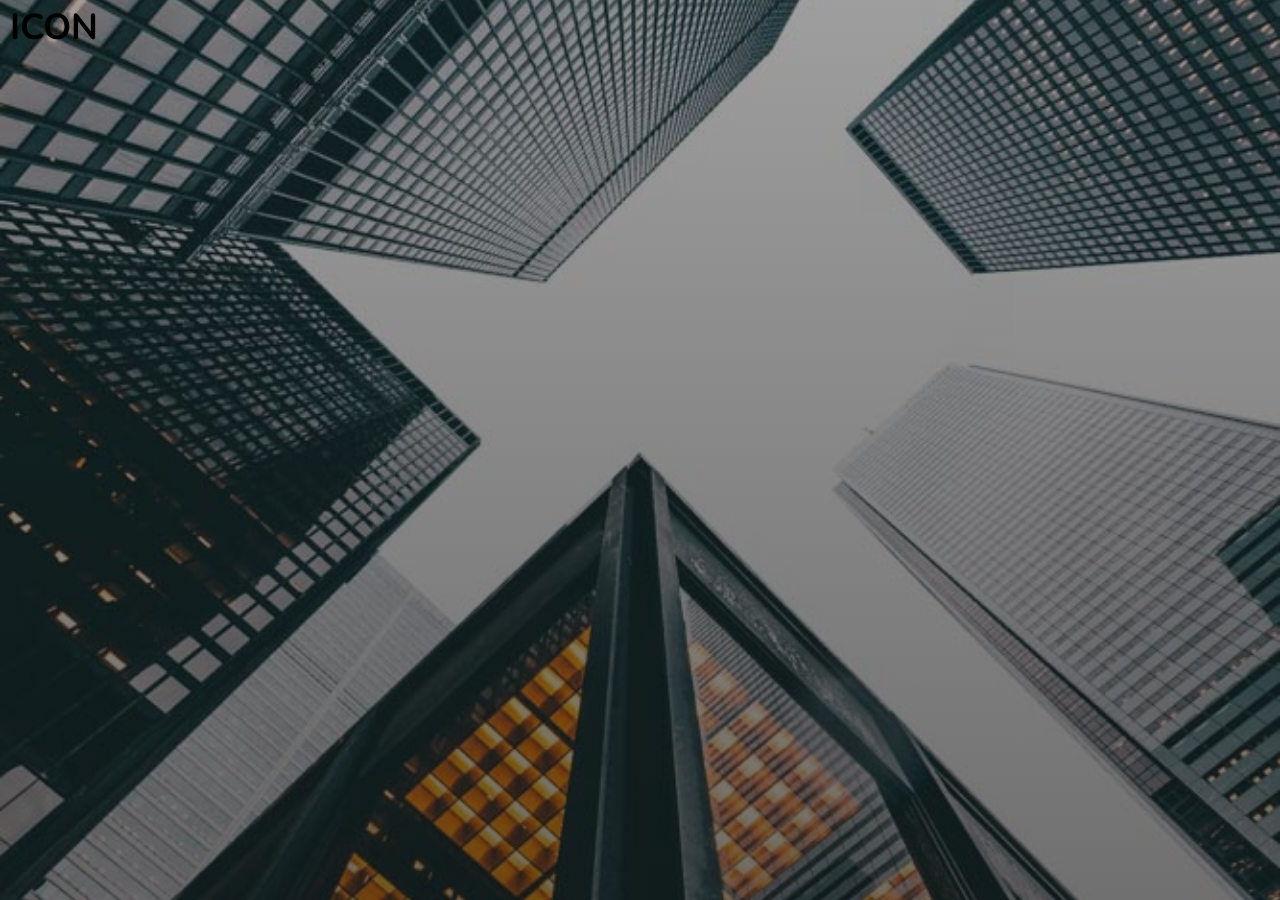
<file: index.html>
<!DOCTYPE html>
<html>
  <head>
    <meta charset="utf-8">
    <title>Ratchet template page</title>

    <!-- Sets initial viewport load and disables zooming  -->
    <meta name="viewport" content="initial-scale=1, maximum-scale=1">

    <!-- Makes your prototype chrome-less once bookmarked to your phone's home screen -->
    <meta name="apple-mobile-web-app-capable" content="yes">
    <meta name="apple-mobile-web-app-status-bar-style" content="black">

    <!-- Include the compiled Ratchet CSS -->
    <link href="ratchet/dist/css/ratchet.css" rel="stylesheet">
    <link href="styles/style.css" rel="stylesheet">

    <!-- Include the compiled Ratchet JS -->
    <script src="/ratchet/dist/js/ratchet.js"></script>
  </head>
  <body>
    <div class="content home">
      <div class="content-padded content-center">
          <h1 class="text-center">ICON</h1>
      </div>
    </div>
    

  </body>
</html>
</file>
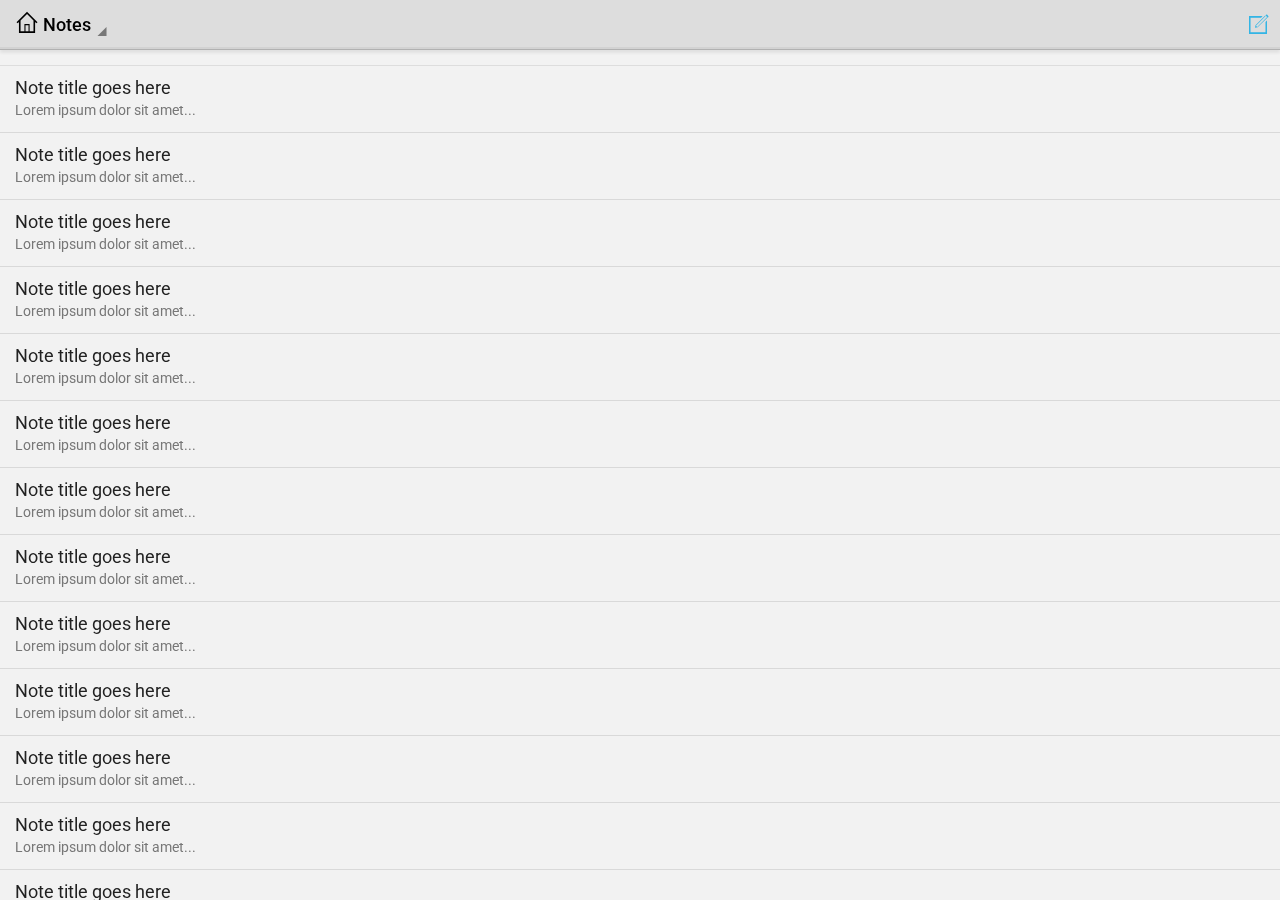
<file: ratchet/docs/examples/app-android-notes/index.html>
<!DOCTYPE html>
<html>
  <head>
    <meta charset="utf-8">
    <title>Notes</title>
    <meta name="viewport" content="initial-scale=1, maximum-scale=1, user-scalable=no, minimal-ui">
    <meta name="apple-mobile-web-app-capable" content="yes">
    <meta name="apple-mobile-web-app-status-bar-style" content="black">

    <!-- Roboto -->
    <link rel="stylesheet" href="//fonts.googleapis.com/css?family=Roboto:400,500,700">

    <link rel="stylesheet" href="../../dist/css/ratchet.min.css">
    <link rel="stylesheet" href="../../dist/css/ratchet-theme-android.min.css">
    <link rel="stylesheet" href="css/app.css">
    <script src="../../dist/js/ratchet.min.js"></script>
  </head>
  <body>
    <header class="bar bar-nav">
      <a class="icon icon-compose pull-right" href="#composeModal"></a>
      <a href="#navPopover">
        <h1 class="title">
          <span class="icon icon-home"></span>
          Notes
          <span class="icon icon-caret"></span>
        </h1>
      </a>
    </header>

    <div class="content">

      <ul class="table-view">
        <li class="table-view-cell">
          <a class="navigate-right" href="choose-theater.html" data-transition="slide-in">
            Note title goes here
            <p>Lorem ipsum dolor sit amet...</p>
          </a>
        </li>
        <li class="table-view-cell">
          <a class="navigate-right" href="choose-theater.html" data-transition="slide-in">
            Note title goes here
            <p>Lorem ipsum dolor sit amet...</p>
          </a>
        </li>
        <li class="table-view-cell">
          <a class="navigate-right" href="choose-theater.html" data-transition="slide-in">
            Note title goes here
            <p>Lorem ipsum dolor sit amet...</p>
          </a>
        </li>
        <li class="table-view-cell">
          <a class="navigate-right" href="choose-theater.html" data-transition="slide-in">
            Note title goes here
            <p>Lorem ipsum dolor sit amet...</p>
          </a>
        </li>
        <li class="table-view-cell">
          <a class="navigate-right" href="choose-theater.html" data-transition="slide-in">
            Note title goes here
            <p>Lorem ipsum dolor sit amet...</p>
          </a>
        </li>
        <li class="table-view-cell">
          <a class="navigate-right" href="choose-theater.html" data-transition="slide-in">
            Note title goes here
            <p>Lorem ipsum dolor sit amet...</p>
          </a>
        </li>
        <li class="table-view-cell">
          <a class="navigate-right" href="choose-theater.html" data-transition="slide-in">
            Note title goes here
            <p>Lorem ipsum dolor sit amet...</p>
          </a>
        </li>
        <li class="table-view-cell">
          <a class="navigate-right" href="choose-theater.html" data-transition="slide-in">
            Note title goes here
            <p>Lorem ipsum dolor sit amet...</p>
          </a>
        </li>
        <li class="table-view-cell">
          <a class="navigate-right" href="choose-theater.html" data-transition="slide-in">
            Note title goes here
            <p>Lorem ipsum dolor sit amet...</p>
          </a>
        </li>
        <li class="table-view-cell">
          <a class="navigate-right" href="choose-theater.html" data-transition="slide-in">
            Note title goes here
            <p>Lorem ipsum dolor sit amet...</p>
          </a>
        </li>
        <li class="table-view-cell">
          <a class="navigate-right" href="choose-theater.html" data-transition="slide-in">
            Note title goes here
            <p>Lorem ipsum dolor sit amet...</p>
          </a>
        </li>
        <li class="table-view-cell">
          <a class="navigate-right" href="choose-theater.html" data-transition="slide-in">
            Note title goes here
            <p>Lorem ipsum dolor sit amet...</p>
          </a>
        </li>
        <li class="table-view-cell">
          <a class="navigate-right" href="choose-theater.html" data-transition="slide-in">
            Note title goes here
            <p>Lorem ipsum dolor sit amet...</p>
          </a>
        </li>
      </ul>
    </div>

    <!-- Compose modal -->
    <div id="composeModal" class="modal">
      <header class="bar bar-nav">
        <a class="icon icon-left pull-left" href="#composeModal"></a>
        <h1 class="title">New note</h1>
      </header>

      <div class="content">
        <form class="content-padded">
          <input type="text" placeholder="Title">
          <textarea rows="10"></textarea>
          <a class="btn btn-positive btn-block" href="#composeModal">Save note</a>
        </form>
      </div>
    </div><!-- /.modal -->

    <!-- Popover -->
    <div id="navPopover" class="popover">
      <ul class="table-view">
        <li class="table-view-cell">Item1</li>
        <li class="table-view-cell">Item2</li>
        <li class="table-view-cell">Item3</li>
        <li class="table-view-cell">Item4</li>
        <li class="table-view-cell">Item5</li>
        <li class="table-view-cell">Item6</li>
        <li class="table-view-cell">Item7</li>
        <li class="table-view-cell">Item8</li>
        <li class="table-view-cell">Item9</li>
        <li class="table-view-cell">Item10</li>
      </ul>
    </div>
  </body>
</html>
</file>
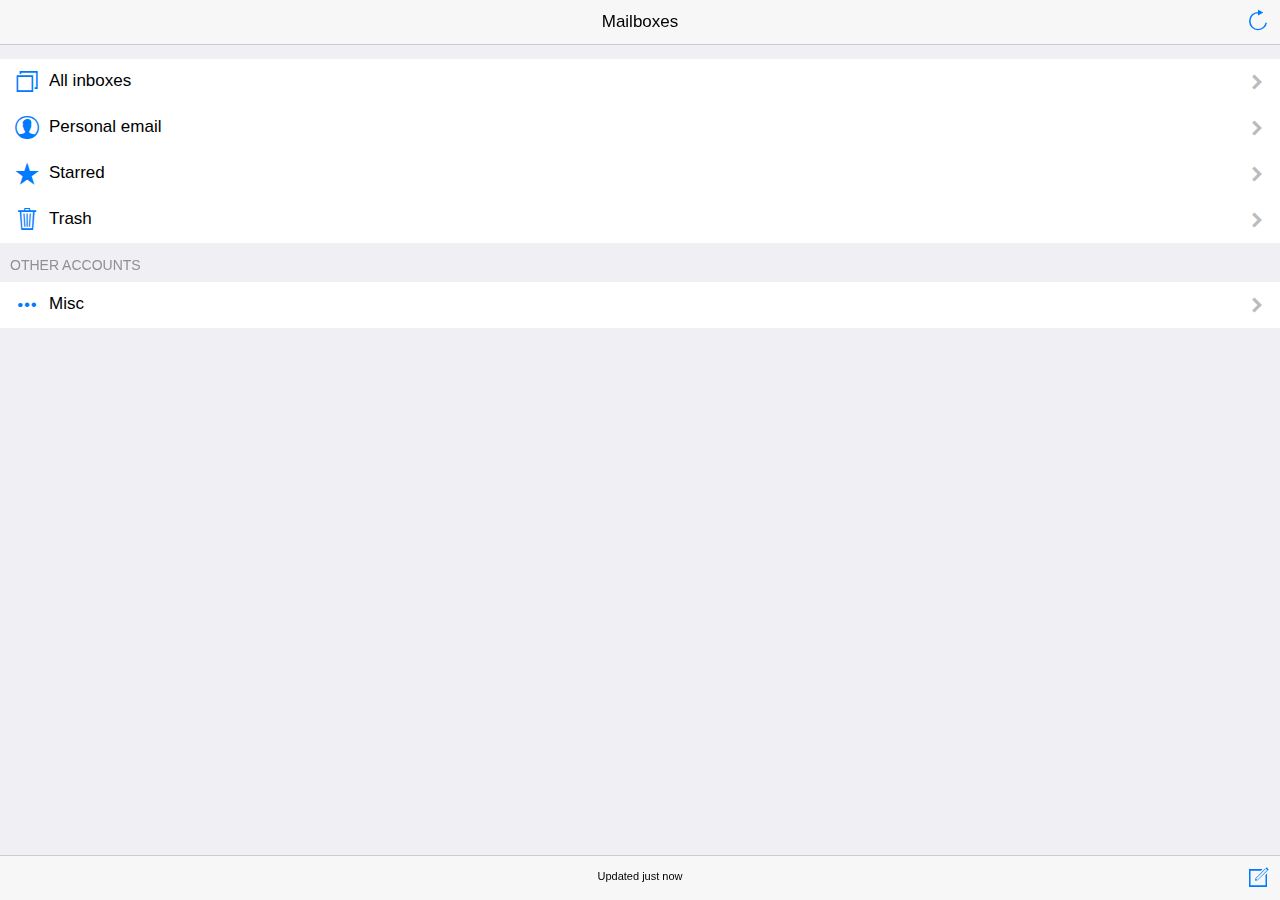
<file: ratchet/docs/examples/app-ios-mail/index.html>
<!DOCTYPE html>
<html>
  <head>
    <meta charset="utf-8">
    <title>Mail</title>
    <meta name="viewport" content="initial-scale=1, maximum-scale=1, user-scalable=no, minimal-ui">
    <meta name="apple-mobile-web-app-capable" content="yes">
    <meta name="apple-mobile-web-app-status-bar-style" content="black">

    <link rel="stylesheet" href="../../dist/css/ratchet.min.css">
    <link rel="stylesheet" href="../../dist/css/ratchet-theme-ios.min.css">
    <link rel="stylesheet" href="css/app.css">
    <script src="../../dist/js/ratchet.min.js"></script>
  </head>
  <body>
    <header class="bar bar-nav">
      <a class="icon icon-refresh pull-right"></a>
      <h1 class="title">Mailboxes</h1>
    </header>

    <div class="bar bar-footer">
      <a class="icon icon-compose pull-right" href="#composeModal"></a>
      <small class="updated-text">Updated just now</small>
    </div>

    <div class="content">

      <ul class="table-view">
        <li class="table-view-cell media">
          <a class="navigate-right" href="inbox.html" data-transition="slide-in">
            <span class="media-object icon icon-pages pull-left"></span>
            <div class="media-body">
              All inboxes
            </div>
          </a>
        </li>
        <li class="table-view-cell media">
          <a class="navigate-right" href="inbox.html" data-transition="slide-in">
            <span class="media-object icon icon-person pull-left"></span>
            <div class="media-body">
              Personal email
            </div>
          </a>
        </li>
        <li class="table-view-cell media">
          <a class="navigate-right" href="inbox.html" data-transition="slide-in">
            <span class="media-object icon icon-star-filled pull-left"></span>
            <div class="media-body">
              Starred
            </div>
          </a>
        </li>
        <li class="table-view-cell media">
          <a class="navigate-right" href="inbox.html" data-transition="slide-in">
            <span class="media-object icon icon-trash pull-left"></span>
            <div class="media-body">
              Trash
            </div>
          </a>
        </li>
      </ul>

      <h5 class="content-padded">Other accounts</h5>
      <ul class="table-view">
        <li class="table-view-cell media">
          <a class="navigate-right" href="inbox.html" data-transition="slide-in">
            <span class="media-object icon icon-more pull-left"></span>
            <div class="media-body">
              Misc
            </div>
          </a>
        </li>
      </ul>
    </div><!-- /.content -->

    <!-- Compose modal -->
    <div id="composeModal" class="modal">
      <header class="bar bar-nav">
        <a class="btn btn-link pull-right" href="#composeModal">
          <strong>Send</strong>
        </a>
        <a class="btn btn-link pull-left" href="#composeModal">
          Cancel
        </a>
        <h1 class="title">New message</h1>
      </header>

      <div class="content">
        <form class="input-group">
          <input type="text" placeholder="To:">
          <input type="email" placeholder="From:">
          <input type="text" placeholder="Subject:">
          <textarea rows="20"></textarea>
        </form>
      </div>
    </div><!-- /.modal -->
  </body>
</html>
</file>
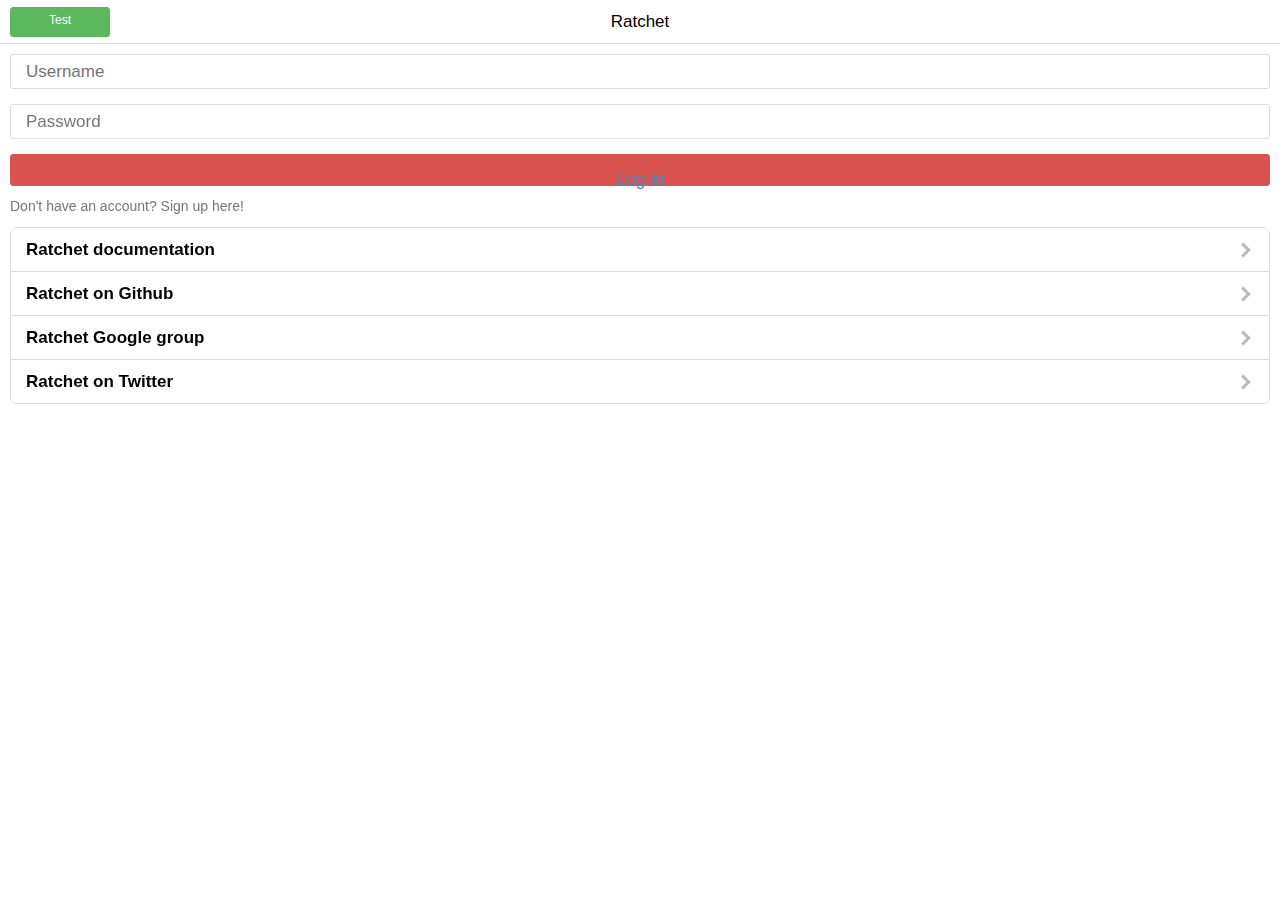
<file: home.html>
<!DOCTYPE html>
<html>
  <head>
    <meta charset="utf-8">
    <title>Ratchet template page</title>

    <!-- Sets initial viewport load and disables zooming  -->
    <meta name="viewport" content="initial-scale=1, maximum-scale=1">

    <!-- Makes your prototype chrome-less once bookmarked to your phone's home screen -->
    <meta name="apple-mobile-web-app-capable" content="yes">
    <meta name="apple-mobile-web-app-status-bar-style" content="black">

    <!-- Include the compiled Ratchet CSS -->
    <link href="styles/style.css" rel="stylesheet">
    <link href="ratchet/dist/css/ratchet.css" rel="stylesheet">

    <!-- Include the compiled Ratchet JS -->
    <script src="/ratchet/dist/js/ratchet.js"></script>
  </head>
  <body>

    <!-- Make sure all your bars are the first things in your <body> -->
    <header class="bar bar-nav">
      <h1 class="title">Ratchet</h1>
      <a class="btn btn-positive" href="home.html" data-ignore="push">Test</a>
    </header>



    <!-- Wrap all non-bar HTML in the .content div (this is actually what scrolls) -->
    <div class="content">
      <div class="content-padded">
      <form class="form">
        <input type="text" placeholder="Username">
        <input type="password" placeholder="Password">
        <button class="btn btn-negative btn-block"><a href="/home.html">Log in</a></button>
      </form>
      <p class="text-center">
        Don't have an account? Sign up here!
      </p>
      </div>
      <div class="card">
        <ul class="table-view">
          <li class="table-view-cell">
            <a class="push-right" href="http://goratchet.com">
              <strong>Ratchet documentation</strong>
            </a>
          </li>
          <li class="table-view-cell">
            <a class="push-right" href="https://github.com/twbs/ratchet/">
              <strong>Ratchet on Github</strong>
            </a>
          </li>
          <li class="table-view-cell">
            <a class="push-right" href="https://groups.google.com/forum/#!forum/goratchet">
              <strong>Ratchet Google group</strong>
            </a>
          </li>
          <li class="table-view-cell">
            <a class="push-right" href="https://twitter.com/goratchet">
              <strong>Ratchet on Twitter</strong>
            </a>
          </li>
        </ul>
      </div>
    </div>

  </body>
</html>
</file>
<file: ratchet/dist/css/ratchet.css>
/*!
 * =====================================================
 * Ratchet v2.0.2 (http://goratchet.com)
 * Copyright 2014 Connor Sears
 * Licensed under MIT (https://github.com/twbs/ratchet/blob/master/LICENSE)
 *
 * v2.0.2 designed by @connors.
 * =====================================================
 */

/*! normalize.css v3.0.1 | MIT License | git.io/normalize */
html {
  font-family: sans-serif;
  -webkit-text-size-adjust: 100%;
      -ms-text-size-adjust: 100%;
}

body {
  margin: 0;
}

article,
aside,
details,
figcaption,
figure,
footer,
header,
hgroup,
main,
nav,
section,
summary {
  display: block;
}

audio,
canvas,
progress,
video {
  display: inline-block;
  vertical-align: baseline;
}

audio:not([controls]) {
  display: none;
  height: 0;
}

[hidden],
template {
  display: none;
}

a {
  background: transparent;
}

a:active,
a:hover {
  outline: 0;
}

abbr[title] {
  border-bottom: 1px dotted;
}

b,
strong {
  font-weight: bold;
}

dfn {
  font-style: italic;
}

h1 {
  margin: .67em 0;
  font-size: 2em;
}

mark {
  color: #000;
  background: #ff0;
}

small {
  font-size: 80%;
}

sub,
sup {
  position: relative;
  font-size: 75%;
  line-height: 0;
  vertical-align: baseline;
}

sup {
  top: -.5em;
}

sub {
  bottom: -.25em;
}

img {
  border: 0;
}

svg:not(:root) {
  overflow: hidden;
}

figure {
  margin: 1em 40px;
}

hr {
  height: 0;
  -moz-box-sizing: content-box;
       box-sizing: content-box;
}

pre {
  overflow: auto;
}

code,
kbd,
pre,
samp {
  font-family: monospace, monospace;
  font-size: 1em;
}

button,
input,
optgroup,
select,
textarea {
  margin: 0;
  font: inherit;
  color: inherit;
}

button {
  overflow: visible;
}

button,
select {
  text-transform: none;
}

button,
html input[type="button"],
input[type="reset"],
input[type="submit"] {
  -webkit-appearance: button;
  cursor: pointer;
}

button[disabled],
html input[disabled] {
  cursor: default;
}

button::-moz-focus-inner,
input::-moz-focus-inner {
  padding: 0;
  border: 0;
}

input {
  line-height: normal;
}

input[type="checkbox"],
input[type="radio"] {
  box-sizing: border-box;
  padding: 0;
}

input[type="number"]::-webkit-inner-spin-button,
input[type="number"]::-webkit-outer-spin-button {
  height: auto;
}

input[type="search"] {
  -webkit-box-sizing: content-box;
     -moz-box-sizing: content-box;
          box-sizing: content-box;
  -webkit-appearance: textfield;
}

input[type="search"]::-webkit-search-cancel-button,
input[type="search"]::-webkit-search-decoration {
  -webkit-appearance: none;
}

fieldset {
  padding: .35em .625em .75em;
  margin: 0 2px;
  border: 1px solid #c0c0c0;
}

legend {
  padding: 0;
  border: 0;
}

textarea {
  overflow: auto;
}

optgroup {
  font-weight: bold;
}

table {
  border-spacing: 0;
  border-collapse: collapse;
}

td,
th {
  padding: 0;
}

* {
  -webkit-box-sizing: border-box;
     -moz-box-sizing: border-box;
          box-sizing: border-box;
}

body {
  position: fixed;
  top: 0;
  right: 0;
  bottom: 0;
  left: 0;
  font-family: "Helvetica Neue", Helvetica, sans-serif;
  font-size: 17px;
  line-height: 21px;
  color: #000;
  background-color: #fff;
}

a {
  color: #428bca;
  text-decoration: none;

  -webkit-tap-highlight-color: transparent;
}
a:active {
  color: #3071a9;
}

.content {
  position: absolute;
  top: 0;
  right: 0;
  bottom: 0;
  left: 0;
  overflow: auto;
  -webkit-overflow-scrolling: touch;
  background-color: #fff;
}

.content > * {
  -webkit-transform: translateZ(0);
      -ms-transform: translateZ(0);
          transform: translateZ(0);
}

.bar-nav ~ .content {
  padding-top: 44px;
}

.bar-header-secondary ~ .content {
  padding-top: 88px;
}

.bar-footer ~ .content {
  padding-bottom: 44px;
}

.bar-footer-secondary ~ .content {
  padding-bottom: 88px;
}

.bar-tab ~ .content {
  padding-bottom: 50px;
}

.bar-footer-secondary-tab ~ .content {
  padding-bottom: 94px;
}

.content-padded {
  margin: 10px;
}

.pull-left {
  float: left;
}

.pull-right {
  float: right;
}

.clearfix:before, .clearfix:after {
  display: table;
  content: " ";
}
.clearfix:after {
  clear: both;
}

h1, h2, h3, h4, h5, h6 {
  margin-top: 0;
  margin-bottom: 10px;
  line-height: 1;
}

h1, .h1 {
  font-size: 36px;
}

h2, .h2 {
  font-size: 30px;
}

h3, .h3 {
  font-size: 24px;
}

h4, .h4 {
  font-size: 18px;
}

h5, .h5 {
  margin-top: 20px;
  font-size: 14px;
}

h6, .h6 {
  margin-top: 20px;
  font-size: 12px;
}

p {
  margin-top: 0;
  margin-bottom: 10px;
  font-size: 14px;
  color: #777;
}

.btn {
  position: relative;
  display: inline-block;
  padding: 6px 8px 7px;
  margin-bottom: 0;
  font-size: 12px;
  font-weight: 400;
  line-height: 1;
  color: #333;
  text-align: center;
  white-space: nowrap;
  vertical-align: top;
  cursor: pointer;
  background-color: white;
  border: 1px solid #ccc;
  border-radius: 3px;
}
.btn:active, .btn.active {
  color: inherit;
  background-color: #ccc;
}
.btn:disabled, .btn.disabled {
  opacity: .6;
}

.btn-primary {
  color: #fff;
  background-color: #428bca;
  border: 1px solid #428bca;
}
.btn-primary:active, .btn-primary.active {
  color: #fff;
  background-color: #3071a9;
  border: 1px solid #3071a9;
}

.btn-positive {
  color: #fff;
  background-color: #5cb85c;
  border: 1px solid #5cb85c;
}
.btn-positive:active, .btn-positive.active {
  color: #fff;
  background-color: #449d44;
  border: 1px solid #449d44;
}

.btn-negative {
  color: #fff;
  background-color: #d9534f;
  border: 1px solid #d9534f;
}
.btn-negative:active, .btn-negative.active {
  color: #fff;
  background-color: #c9302c;
  border: 1px solid #c9302c;
}

.btn-outlined {
  background-color: transparent;
}
.btn-outlined.btn-primary {
  color: #428bca;
}
.btn-outlined.btn-positive {
  color: #5cb85c;
}
.btn-outlined.btn-negative {
  color: #d9534f;
}
.btn-outlined.btn-primary:active, .btn-outlined.btn-positive:active, .btn-outlined.btn-negative:active {
  color: #fff;
}

.btn-link {
  padding-top: 6px;
  padding-bottom: 6px;
  color: #428bca;
  background-color: transparent;
  border: 0;
}
.btn-link:active, .btn-link.active {
  color: #3071a9;
  background-color: transparent;
}

.btn-block {
  display: block;
  width: 100%;
  padding: 15px 0;
  margin-bottom: 10px;
  font-size: 18px;
}

input[type="submit"],
input[type="reset"],
input[type="button"] {
  width: 100%;
}

.btn .badge {
  margin: -2px -4px -2px 4px;
  font-size: 12px;
  background-color: rgba(0, 0, 0, .15);
}

.btn .badge-inverted,
.btn:active .badge-inverted {
  background-color: transparent;
}

.btn-primary:active .badge-inverted,
.btn-positive:active .badge-inverted,
.btn-negative:active .badge-inverted {
  color: #fff;
}

.btn-block .badge {
  position: absolute;
  right: 0;
  margin-right: 10px;
}

.btn .icon {
  font-size: inherit;
}

.bar {
  position: fixed;
  right: 0;
  left: 0;
  z-index: 10;
  height: 44px;
  padding-right: 10px;
  padding-left: 10px;
  background-color: white;
  border-bottom: 1px solid #ddd;

  -webkit-backface-visibility: hidden;
          backface-visibility: hidden;
}

.bar-header-secondary {
  top: 44px;
}

.bar-footer {
  bottom: 0;
}

.bar-footer-secondary {
  bottom: 44px;
}

.bar-footer-secondary-tab {
  bottom: 50px;
}

.bar-footer,
.bar-footer-secondary,
.bar-footer-secondary-tab {
  border-top: 1px solid #ddd;
  border-bottom: 0;
}

.bar-nav {
  top: 0;
}

.title {
  position: absolute;
  display: block;
  width: 100%;
  padding: 0;
  margin: 0 -10px;
  font-size: 17px;
  font-weight: 500;
  line-height: 44px;
  color: #000;
  text-align: center;
  white-space: nowrap;
}

.title a {
  color: inherit;
}

.bar-tab {
  bottom: 0;
  display: table;
  width: 100%;
  height: 50px;
  padding: 0;
  table-layout: fixed;
  border-top: 1px solid #ddd;
  border-bottom: 0;
}
.bar-tab .tab-item {
  display: table-cell;
  width: 1%;
  height: 50px;
  color: #929292;
  text-align: center;
  vertical-align: middle;
}
.bar-tab .tab-item.active, .bar-tab .tab-item:active {
  color: #428bca;
}
.bar-tab .tab-item .icon {
  top: 3px;
  width: 24px;
  height: 24px;
  padding-top: 0;
  padding-bottom: 0;
}
.bar-tab .tab-item .icon ~ .tab-label {
  display: block;
  font-size: 11px;
}

.bar .btn {
  position: relative;
  top: 7px;
  z-index: 20;
  padding: 6px 12px 7px;
  margin-top: 0;
  font-weight: 400;
}
.bar .btn.pull-right {
  margin-left: 10px;
}
.bar .btn.pull-left {
  margin-right: 10px;
}

.bar .btn-link {
  top: 0;
  padding: 0;
  font-size: 16px;
  line-height: 44px;
  color: #428bca;
  border: 0;
}
.bar .btn-link:active, .bar .btn-link.active {
  color: #3071a9;
}

.bar .btn-block {
  top: 6px;
  padding: 7px 0;
  margin-bottom: 0;
  font-size: 16px;
}

.bar .btn-nav.pull-left {
  margin-left: -5px;
}
.bar .btn-nav.pull-left .icon-left-nav {
  margin-right: -3px;
}
.bar .btn-nav.pull-right {
  margin-right: -5px;
}
.bar .btn-nav.pull-right .icon-right-nav {
  margin-left: -3px;
}

.bar .icon {
  position: relative;
  z-index: 20;
  padding-top: 10px;
  padding-bottom: 10px;
  font-size: 24px;
}
.bar .btn .icon {
  top: 3px;
  padding: 0;
}
.bar .title .icon {
  padding: 0;
}
.bar .title .icon.icon-caret {
  top: 4px;
  margin-left: -5px;
}

.bar input[type="search"] {
  height: 29px;
  margin: 6px 0;
}

.bar .segmented-control {
  top: 7px;
  margin: 0 auto;
}

.badge {
  display: inline-block;
  padding: 2px 9px 3px;
  font-size: 12px;
  line-height: 1;
  color: #333;
  background-color: rgba(0, 0, 0, .15);
  border-radius: 100px;
}
.badge.badge-inverted {
  padding: 0 5px 0 0;
  background-color: transparent;
}

.badge-primary {
  color: #fff;
  background-color: #428bca;
}
.badge-primary.badge-inverted {
  color: #428bca;
}

.badge-positive {
  color: #fff;
  background-color: #5cb85c;
}
.badge-positive.badge-inverted {
  color: #5cb85c;
}

.badge-negative {
  color: #fff;
  background-color: #d9534f;
}
.badge-negative.badge-inverted {
  color: #d9534f;
}

.card {
  margin: 10px;
  overflow: hidden;
  background-color: white;
  border: 1px solid #ddd;
  border-radius: 6px;
}

.card .table-view {
  margin-bottom: 0;
  border-top: 0;
  border-bottom: 0;
}
.card .table-view .table-view-divider:first-child {
  top: 0;
  border-top-left-radius: 6px;
  border-top-right-radius: 6px;
}
.card .table-view .table-view-divider:last-child {
  border-bottom-right-radius: 6px;
  border-bottom-left-radius: 6px;
}

.card .table-view-cell:last-child {
  border-bottom: 0;
}

.table-view {
  padding-left: 0;
  margin-top: 0;
  margin-bottom: 15px;
  list-style: none;
  background-color: #fff;
  border-top: 1px solid #ddd;
  border-bottom: 1px solid #ddd;
}

.table-view-cell {
  position: relative;
  padding: 11px 65px 11px 15px;
  overflow: hidden;
  border-bottom: 1px solid #ddd;
}
.table-view-cell:last-child {
  border-bottom: 0;
}
.table-view-cell > a:not(.btn) {
  position: relative;
  display: block;
  padding: inherit;
  margin: -11px -65px -11px -15px;
  overflow: hidden;
  color: inherit;
}
.table-view-cell > a:not(.btn):active {
  background-color: #eee;
}
.table-view-cell p {
  margin-bottom: 0;
}

.table-view-divider {
  padding-top: 6px;
  padding-bottom: 6px;
  padding-left: 15px;
  margin-top: -1px;
  margin-left: 0;
  font-weight: 500;
  color: #999;
  background-color: #fafafa;
  border-top: 1px solid #ddd;
  border-bottom: 1px solid #ddd;
}

.table-view .media,
.table-view .media-body {
  overflow: hidden;
}

.table-view .media-object.pull-left {
  margin-right: 10px;
}
.table-view .media-object.pull-right {
  margin-left: 10px;
}

.table-view-cell > .btn,
.table-view-cell > .badge,
.table-view-cell > .toggle,
.table-view-cell > a > .btn,
.table-view-cell > a > .badge,
.table-view-cell > a > .toggle {
  position: absolute;
  top: 50%;
  right: 15px;
  -webkit-transform: translateY(-50%);
      -ms-transform: translateY(-50%);
          transform: translateY(-50%);
}
.table-view-cell .navigate-left > .btn,
.table-view-cell .navigate-left > .badge,
.table-view-cell .navigate-left > .toggle,
.table-view-cell .navigate-right > .btn,
.table-view-cell .navigate-right > .badge,
.table-view-cell .navigate-right > .toggle,
.table-view-cell .push-left > .btn,
.table-view-cell .push-left > .badge,
.table-view-cell .push-left > .toggle,
.table-view-cell .push-right > .btn,
.table-view-cell .push-right > .badge,
.table-view-cell .push-right > .toggle,
.table-view-cell > a .navigate-left > .btn,
.table-view-cell > a .navigate-left > .badge,
.table-view-cell > a .navigate-left > .toggle,
.table-view-cell > a .navigate-right > .btn,
.table-view-cell > a .navigate-right > .badge,
.table-view-cell > a .navigate-right > .toggle,
.table-view-cell > a .push-left > .btn,
.table-view-cell > a .push-left > .badge,
.table-view-cell > a .push-left > .toggle,
.table-view-cell > a .push-right > .btn,
.table-view-cell > a .push-right > .badge,
.table-view-cell > a .push-right > .toggle {
  right: 35px;
}

.content > .table-view:first-child {
  margin-top: 15px;
}

input,
textarea,
button,
select {
  font-family: "Helvetica Neue", Helvetica, sans-serif;
  font-size: 17px;
}

select,
textarea,
input[type="text"],
input[type="search"],
input[type="password"],
input[type="datetime"],
input[type="datetime-local"],
input[type="date"],
input[type="month"],
input[type="time"],
input[type="week"],
input[type="number"],
input[type="email"],
input[type="url"],
input[type="tel"],
input[type="color"] {
  width: 100%;
  height: 35px;
  -webkit-appearance: none;
  padding: 0 15px;
  margin-bottom: 15px;
  line-height: 21px;
  background-color: #fff;
  border: 1px solid #ddd;
  border-radius: 3px;
  outline: none;
}

input[type="search"] {
  -webkit-box-sizing: border-box;
     -moz-box-sizing: border-box;
          box-sizing: border-box;
  padding: 0 10px;
  font-size: 16px;
  border-radius: 20px;
}

input[type="search"]:focus {
  text-align: left;
}

textarea {
  height: auto;
}

select {
  height: auto;
  font-size: 14px;
  background-color: #f8f8f8;
  -webkit-box-shadow: inset 0 1px 1px rgba(0, 0, 0, .1);
          box-shadow: inset 0 1px 1px rgba(0, 0, 0, .1);
}

.input-group {
  background-color: #fff;
}

.input-group input,
.input-group textarea {
  margin-bottom: 0;
  background-color: transparent;
  border-top: 0;
  border-right: 0;
  border-left: 0;
  border-radius: 0;
  -webkit-box-shadow: none;
          box-shadow: none;
}

.input-row {
  height: 35px;
  overflow: hidden;
  border-bottom: 1px solid #ddd;
}

.input-row label {
  float: left;
  width: 35%;
  padding: 8px 15px;
  font-family: "Helvetica Neue", Helvetica, sans-serif;
  line-height: 1.1;
}

.input-row input {
  float: right;
  width: 65%;
  padding-left: 0;
  margin-bottom: 0;
  border: 0;
}

.segmented-control {
  position: relative;
  display: table;
  overflow: hidden;
  font-size: 12px;
  font-weight: 400;
  background-color: white;
  border: 1px solid #ccc;
  border-radius: 3px;
}
.segmented-control .control-item {
  display: table-cell;
  width: 1%;
  padding-top: 6px;
  padding-bottom: 7px;
  overflow: hidden;
  line-height: 1;
  color: #333;
  text-align: center;
  text-overflow: ellipsis;
  white-space: nowrap;
  border-left: 1px solid #ccc;
}
.segmented-control .control-item:first-child {
  border-left-width: 0;
}
.segmented-control .control-item:active {
  background-color: #eee;
}
.segmented-control .control-item.active {
  background-color: #ccc;
}

.segmented-control-primary {
  border-color: #428bca;
}
.segmented-control-primary .control-item {
  color: #428bca;
  border-color: inherit;
}
.segmented-control-primary .control-item:active {
  background-color: #cde1f1;
}
.segmented-control-primary .control-item.active {
  color: #fff;
  background-color: #428bca;
}

.segmented-control-positive {
  border-color: #5cb85c;
}
.segmented-control-positive .control-item {
  color: #5cb85c;
  border-color: inherit;
}
.segmented-control-positive .control-item:active {
  background-color: #d8eed8;
}
.segmented-control-positive .control-item.active {
  color: #fff;
  background-color: #5cb85c;
}

.segmented-control-negative {
  border-color: #d9534f;
}
.segmented-control-negative .control-item {
  color: #d9534f;
  border-color: inherit;
}
.segmented-control-negative .control-item:active {
  background-color: #f9e2e2;
}
.segmented-control-negative .control-item.active {
  color: #fff;
  background-color: #d9534f;
}

.control-content {
  display: none;
}
.control-content.active {
  display: block;
}

.popover {
  position: fixed;
  top: 55px;
  left: 50%;
  z-index: 20;
  display: none;
  width: 280px;
  margin-left: -140px;
  background-color: white;
  border-radius: 6px;
  -webkit-box-shadow: 0 0 15px rgba(0, 0, 0, .1);
          box-shadow: 0 0 15px rgba(0, 0, 0, .1);
  opacity: 0;
  -webkit-transition: all .25s linear;
     -moz-transition: all .25s linear;
          transition: all .25s linear;
  -webkit-transform: translate3d(0, -15px, 0);
      -ms-transform: translate3d(0, -15px, 0);
          transform: translate3d(0, -15px, 0);
}
.popover:before {
  position: absolute;
  top: -15px;
  left: 50%;
  width: 0;
  height: 0;
  margin-left: -15px;
  content: '';
  border-right: 15px solid transparent;
  border-bottom: 15px solid white;
  border-left: 15px solid transparent;
}
.popover.visible {
  opacity: 1;
  -webkit-transform: translate3d(0, 0, 0);
      -ms-transform: translate3d(0, 0, 0);
          transform: translate3d(0, 0, 0);
}
.popover .bar ~ .table-view {
  padding-top: 44px;
}

.backdrop {
  position: fixed;
  top: 0;
  right: 0;
  bottom: 0;
  left: 0;
  z-index: 15;
  background-color: rgba(0, 0, 0, .3);
}

.popover .btn-block {
  margin-bottom: 5px;
}
.popover .btn-block:last-child {
  margin-bottom: 0;
}

.popover .bar-nav {
  border-bottom: 1px solid #ddd;
  border-top-left-radius: 12px;
  border-top-right-radius: 12px;
  -webkit-box-shadow: none;
          box-shadow: none;
}

.popover .table-view {
  max-height: 300px;
  margin-bottom: 0;
  overflow: auto;
  -webkit-overflow-scrolling: touch;
  background-color: #fff;
  border-top: 0;
  border-bottom: 0;
  border-radius: 6px;
}

.modal {
  position: fixed;
  top: 0;
  z-index: 11;
  width: 100%;
  min-height: 100%;
  overflow: hidden;
  background-color: #fff;
  opacity: 0;
  -webkit-transition: -webkit-transform .25s, opacity 1ms .25s;
     -moz-transition:    -moz-transform .25s, opacity 1ms .25s;
          transition:         transform .25s, opacity 1ms .25s;
  -webkit-transform: translate3d(0, 100%, 0);
      -ms-transform: translate3d(0, 100%, 0);
          transform: translate3d(0, 100%, 0);
}
.modal.active {
  height: 100%;
  opacity: 1;
  -webkit-transition: -webkit-transform .25s;
     -moz-transition:    -moz-transform .25s;
          transition:         transform .25s;
  -webkit-transform: translate3d(0, 0, 0);
      -ms-transform: translate3d(0, 0, 0);
          transform: translate3d(0, 0, 0);
}

.slider {
  width: 100%;
}

.slider {
  overflow: hidden;
  background-color: #000;
}
.slider .slide-group {
  position: relative;
  font-size: 0;
  white-space: nowrap;
  -webkit-transition: all 0s linear;
     -moz-transition: all 0s linear;
          transition: all 0s linear;
}
.slider .slide-group .slide {
  display: inline-block;
  width: 100%;
  height: 100%;
  font-size: 14px;
  vertical-align: top;
}

.toggle {
  position: relative;
  display: block;
  width: 74px;
  height: 30px;
  background-color: #fff;
  border: 2px solid #ddd;
  border-radius: 20px;
  -webkit-transition-duration: .2s;
     -moz-transition-duration: .2s;
          transition-duration: .2s;
  -webkit-transition-property: background-color, border;
     -moz-transition-property: background-color, border;
          transition-property: background-color, border;
}
.toggle .toggle-handle {
  position: absolute;
  top: -1px;
  left: -1px;
  z-index: 2;
  width: 28px;
  height: 28px;
  background-color: #fff;
  border: 1px solid #ddd;
  border-radius: 100px;
  -webkit-transition-duration: .2s;
     -moz-transition-duration: .2s;
          transition-duration: .2s;
  -webkit-transition-property: -webkit-transform, border, width;
     -moz-transition-property:    -moz-transform, border, width;
          transition-property:         transform, border, width;
}
.toggle:before {
  position: absolute;
  top: 3px;
  right: 11px;
  font-size: 13px;
  color: #999;
  text-transform: uppercase;
  content: "Off";
}
.toggle.active {
  background-color: #5cb85c;
  border: 2px solid #5cb85c;
}
.toggle.active .toggle-handle {
  border-color: #5cb85c;
  -webkit-transform: translate3d(44px, 0, 0);
      -ms-transform: translate3d(44px, 0, 0);
          transform: translate3d(44px, 0, 0);
}
.toggle.active:before {
  right: auto;
  left: 15px;
  color: #fff;
  content: "On";
}
.toggle input[type="checkbox"] {
  display: none;
}

.content.fade {
  left: 0;
  opacity: 0;
}
.content.fade.in {
  opacity: 1;
}
.content.sliding {
  z-index: 2;
  -webkit-transition: -webkit-transform .4s;
     -moz-transition:    -moz-transform .4s;
          transition:         transform .4s;
  -webkit-transform: translate3d(0, 0, 0);
      -ms-transform: translate3d(0, 0, 0);
          transform: translate3d(0, 0, 0);
}
.content.sliding.left {
  z-index: 1;
  -webkit-transform: translate3d(-100%, 0, 0);
      -ms-transform: translate3d(-100%, 0, 0);
          transform: translate3d(-100%, 0, 0);
}
.content.sliding.right {
  z-index: 3;
  -webkit-transform: translate3d(100%, 0, 0);
      -ms-transform: translate3d(100%, 0, 0);
          transform: translate3d(100%, 0, 0);
}

.navigate-left:after,
.navigate-right:after,
.push-left:after,
.push-right:after {
  position: absolute;
  top: 50%;
  display: inline-block;
  font-family: Ratchicons;
  font-size: inherit;
  line-height: 1;
  color: #bbb;
  text-decoration: none;
  -webkit-transform: translateY(-50%);
      -ms-transform: translateY(-50%);
          transform: translateY(-50%);

  -webkit-font-smoothing: antialiased;
}

.navigate-left:after,
.push-left:after {
  left: 15px;
  content: '\e822';
}

.navigate-right:after,
.push-right:after {
  right: 15px;
  content: '\e826';
}

@font-face {
  font-family: Ratchicons;
  font-style: normal;
  font-weight: normal;

  src: url("../fonts/ratchicons.eot");
  src: url("../fonts/ratchicons.eot?#iefix") format("embedded-opentype"), url("../fonts/ratchicons.woff") format("woff"), url("../fonts/ratchicons.ttf") format("truetype"), url("../fonts/ratchicons.svg#svgFontName") format("svg");
}
.icon {
  display: inline-block;
  font-family: Ratchicons;
  font-size: 24px;
  line-height: 1;
  text-decoration: none;

  -webkit-font-smoothing: antialiased;
}

.icon-back:before {
  content: '\e80a';
}

.icon-bars:before {
  content: '\e80e';
}

.icon-caret:before {
  content: '\e80f';
}

.icon-check:before {
  content: '\e810';
}

.icon-close:before {
  content: '\e811';
}

.icon-code:before {
  content: '\e812';
}

.icon-compose:before {
  content: '\e813';
}

.icon-download:before {
  content: '\e815';
}

.icon-edit:before {
  content: '\e829';
}

.icon-forward:before {
  content: '\e82a';
}

.icon-gear:before {
  content: '\e821';
}

.icon-home:before {
  content: '\e82b';
}

.icon-info:before {
  content: '\e82c';
}

.icon-list:before {
  content: '\e823';
}

.icon-more-vertical:before {
  content: '\e82e';
}

.icon-more:before {
  content: '\e82f';
}

.icon-pages:before {
  content: '\e824';
}

.icon-pause:before {
  content: '\e830';
}

.icon-person:before {
  content: '\e832';
}

.icon-play:before {
  content: '\e816';
}

.icon-plus:before {
  content: '\e817';
}

.icon-refresh:before {
  content: '\e825';
}

.icon-search:before {
  content: '\e819';
}

.icon-share:before {
  content: '\e81a';
}

.icon-sound:before {
  content: '\e827';
}

.icon-sound2:before {
  content: '\e828';
}

.icon-sound3:before {
  content: '\e80b';
}

.icon-sound4:before {
  content: '\e80c';
}

.icon-star-filled:before {
  content: '\e81b';
}

.icon-star:before {
  content: '\e81c';
}

.icon-stop:before {
  content: '\e81d';
}

.icon-trash:before {
  content: '\e81e';
}

.icon-up-nav:before {
  content: '\e81f';
}

.icon-up:before {
  content: '\e80d';
}

.icon-right-nav:before {
  content: '\e818';
}

.icon-right:before {
  content: '\e826';
}

.icon-down-nav:before {
  content: '\e814';
}

.icon-down:before {
  content: '\e820';
}

.icon-left-nav:before {
  content: '\e82d';
}

.icon-left:before {
  content: '\e822';
}
</file>
<file: styles/style.css>
@import url("https://fonts.googleapis.com/css?family=Nunito");
* {
  box-sizing: border-box;
}

body, html {
  margin: 0;
  padding: 0;
  font-family: 'Nunito', sans-serif;
  max-height: 100vh;
  background-color: #141414;
}

h1, h2, h3 {
  margin: 0;
}

a {
  text-decoration: none;
  color: inherit;
}

input {
  width: 90%;
  height: 15px;
  padding-left: 20px;
  border: 0px;
  border-radius: 3px;
  outline: none;
}

.btn {
  color: #fff;
  border-radius: 3px;
  border: 2px solid transparent;
  background-color: lightseagreen;
  transition: 0.5s all;
  outline: none;
  height: 30px;
  width: 100px;
}

.btn:active {
  color: lightseagreen;
  background-color: #fff;
  border: 2px solid lightseagreen;
}

.container {
  width: 90%;
  margin: 0 auto;
}

.central-input {
  border: 1px solid transparent !important;
  background-color: grey !important;
  color: white;
  margin-bottom: 0px !important;
}

.central-input::placeholder {
  color: lightgray;
}

.home {
  background-image: linear-gradient(rgba(20, 20, 20, 0.4), rgba(20, 20, 20, 0.6)), url("../img/home.jpg");
  background-size: cover;
  background-position: center;
  background-repeat: no-repeat;
}

#booking {
  background-image: url("../img/home.jpg");
  background-size: cover;
  background-position: center;
  background-repeat: no-repeat;
  height: 100vh;
}

.open-slide {
  position: fixed;
  color: lightseagreen;
  margin: 25px;
  transition: 0.5s all;
}

.open-slide:hover {
  color: #fff;
}

.open-slide a:hover {
  cursor: pointer;
}

.side-nav {
  height: 100%;
  width: 0;
  position: fixed;
  z-index: 2;
  top: 0;
  left: 0;
  background-color: #fff;
  overflow-x: hidden;
  padding-top: 60px;
  transition: 0.5s all;
}

.side-nav a {
  display: block;
  transition: 0.5s all;
}

.side-nav .btn-close {
  position: absolute;
  color: lightseagreen;
  top: 0;
  right: 22px;
  font-size: 36px;
  margin-left: 50px;
}

.side-profile {
  text-align: center;
  align-items: center;
  display: block;
  padding: 0px 10px;
}

.side-profile hr {
  margin-top: 110px;
}

.side-profile p {
  font-size: 14px;
  text-align: left;
}

.side-profile-img {
  border-radius: 50%;
  width: 100px;
}

.main {
  transition: margin-left 0.5s;
  overflow: hidden;
  width: 100%;
}

#content {
  background-image: linear-gradient(rgba(20, 20, 20, 0.4), rgba(20, 20, 20, 0.6)), url("../img/home.jpg");
  background-size: cover;
  background-position: center;
  background-repeat: no-repeat;
  height: 100vh;
}

.bottom-bar {
  border-top: 0px solid black;
  background-color: #fff;
  position: fixed;
  right: 0;
  bottom: 0;
  left: 0;
  padding-bottom: 20px;
  -webkit-box-shadow: 0px -4px 3px rgba(50, 50, 50, 0.15);
  -moz-box-shadow: 0px -4px 3px rgba(50, 50, 50, 0.15);
  box-shadow: 0px -4px 3px rgba(50, 50, 50, 0.15);
}

.booking-input {
  padding: 20px 0px;
  background-color: #ACACAC;
  border-radius: 3px;
  margin-top: 10px;
  height: auto;
}

.booking-input input {
  background-color: transparent;
  color: #fff;
}

.booking-input input::placeholder {
  color: whitesmoke;
}

.booking-submit {
  padding: 10px;
}

.booking-submit .btn-submit {
  float: right;
}

.booking-hr {
  height: 1px;
  background-color: #fff;
  border: 0px solid white;
  width: 90%;
}

.cityName {
  top: 100;
  text-align: center;
  margin: 0 auto;
}
</file>
<file: ratchet/docs/examples/app-android-notes/css/app.css>
.slider,
.slider img {
  margin-bottom: 0;
  height: 150px;
}
</file>
<file: ratchet/docs/examples/app-ios-mail/css/app.css>
.updated-text {
  position: absolute;
  left: 0;
  right: 0;
  padding: 10px 0;
  font-size: 11px;
  text-align: center;
}

.table-view-cell .icon {
  color: #007aff;
}
</file>
<file: ratchet/docs/dist/css/ratchet.min.css>
/*!
 * =====================================================
 * Ratchet v2.0.2 (http://goratchet.com)
 * Copyright 2014 Connor Sears
 * Licensed under MIT (https://github.com/twbs/ratchet/blob/master/LICENSE)
 *
 * v2.0.2 designed by @connors.
 * =====================================================
 *//*! normalize.css v3.0.1 | MIT License | git.io/normalize */html{font-family:sans-serif;-webkit-text-size-adjust:100%;-ms-text-size-adjust:100%}body{margin:0}article,aside,details,figcaption,figure,footer,header,hgroup,main,nav,section,summary{display:block}audio,canvas,progress,video{display:inline-block;vertical-align:baseline}audio:not([controls]){display:none;height:0}[hidden],template{display:none}a{background:0 0}a:active,a:hover{outline:0}abbr[title]{border-bottom:1px dotted}b,strong{font-weight:700}dfn{font-style:italic}h1{margin:.67em 0}mark{color:#000;background:#ff0}small{font-size:80%}sub,sup{position:relative;font-size:75%;line-height:0;vertical-align:baseline}sup{top:-.5em}sub{bottom:-.25em}img{border:0}svg:not(:root){overflow:hidden}figure{margin:1em 40px}hr{height:0;-moz-box-sizing:content-box;box-sizing:content-box}pre{overflow:auto}code,kbd,pre,samp{font-family:monospace,monospace;font-size:1em}button,input,optgroup,select,textarea{margin:0;font:inherit;color:inherit}button{overflow:visible}button,select{text-transform:none}button,html input[type=button],input[type=reset],input[type=submit]{-webkit-appearance:button;cursor:pointer}button[disabled],html input[disabled]{cursor:default}button::-moz-focus-inner,input::-moz-focus-inner{padding:0;border:0}input{line-height:normal}input[type=checkbox],input[type=radio]{box-sizing:border-box;padding:0}input[type=number]::-webkit-inner-spin-button,input[type=number]::-webkit-outer-spin-button{height:auto}input[type=search]::-webkit-search-cancel-button,input[type=search]::-webkit-search-decoration{-webkit-appearance:none}fieldset{padding:.35em .625em .75em;margin:0 2px;border:1px solid silver}legend{padding:0;border:0}textarea{overflow:auto}optgroup{font-weight:700}table{border-spacing:0;border-collapse:collapse}td,th{padding:0}*{-webkit-box-sizing:border-box;-moz-box-sizing:border-box;box-sizing:border-box}body{position:fixed;top:0;right:0;bottom:0;left:0;font-family:"Helvetica Neue",Helvetica,sans-serif;font-size:17px;line-height:21px;color:#000;background-color:#fff}a{color:#428bca;text-decoration:none;-webkit-tap-highlight-color:transparent}a:active{color:#3071a9}.content{position:absolute;top:0;right:0;bottom:0;left:0;overflow:auto;-webkit-overflow-scrolling:touch;background-color:#fff}.content>*{-webkit-transform:translateZ(0);-ms-transform:translateZ(0);transform:translateZ(0)}.bar-nav~.content{padding-top:44px}.bar-header-secondary~.content{padding-top:88px}.bar-footer~.content{padding-bottom:44px}.bar-footer-secondary~.content{padding-bottom:88px}.bar-tab~.content{padding-bottom:50px}.bar-footer-secondary-tab~.content{padding-bottom:94px}.content-padded{margin:10px}.pull-left{float:left}.pull-right{float:right}.clearfix:after,.clearfix:before{display:table;content:" "}.clearfix:after{clear:both}h1,h2,h3,h4,h5,h6{margin-top:0;margin-bottom:10px;line-height:1}.h1,h1{font-size:36px}.h2,h2{font-size:30px}.h3,h3{font-size:24px}.h4,h4{font-size:18px}.h5,h5{margin-top:20px;font-size:14px}.h6,h6{margin-top:20px;font-size:12px}p{margin-top:0;margin-bottom:10px;font-size:14px;color:#777}.btn{position:relative;display:inline-block;padding:6px 8px 7px;margin-bottom:0;font-size:12px;font-weight:400;line-height:1;color:#333;text-align:center;white-space:nowrap;vertical-align:top;cursor:pointer;background-color:#fff;border:1px solid #ccc;border-radius:3px}.btn.active,.btn:active{color:inherit;background-color:#ccc}.btn.disabled,.btn:disabled{opacity:.6}.btn-primary{color:#fff;background-color:#428bca;border:1px solid #428bca}.btn-primary.active,.btn-primary:active{color:#fff;background-color:#3071a9;border:1px solid #3071a9}.btn-positive{color:#fff;background-color:#5cb85c;border:1px solid #5cb85c}.btn-positive.active,.btn-positive:active{color:#fff;background-color:#449d44;border:1px solid #449d44}.btn-negative{color:#fff;background-color:#d9534f;border:1px solid #d9534f}.btn-negative.active,.btn-negative:active{color:#fff;background-color:#c9302c;border:1px solid #c9302c}.btn-outlined{background-color:transparent}.btn-outlined.btn-primary{color:#428bca}.btn-outlined.btn-positive{color:#5cb85c}.btn-outlined.btn-negative{color:#d9534f}.btn-outlined.btn-negative:active,.btn-outlined.btn-positive:active,.btn-outlined.btn-primary:active{color:#fff}.btn-link{padding-top:6px;padding-bottom:6px;color:#428bca;background-color:transparent;border:0}.btn-link.active,.btn-link:active{color:#3071a9;background-color:transparent}.btn-block{display:block;width:100%;padding:15px 0;margin-bottom:10px;font-size:18px}input[type=button],input[type=reset],input[type=submit]{width:100%}.btn .badge{margin:-2px -4px -2px 4px;font-size:12px;background-color:rgba(0,0,0,.15)}.btn .badge-inverted,.btn:active .badge-inverted{background-color:transparent}.btn-negative:active .badge-inverted,.btn-positive:active .badge-inverted,.btn-primary:active .badge-inverted{color:#fff}.btn-block .badge{position:absolute;right:0;margin-right:10px}.btn .icon{font-size:inherit}.bar{position:fixed;right:0;left:0;z-index:10;height:44px;padding-right:10px;padding-left:10px;background-color:#fff;border-bottom:1px solid #ddd;-webkit-backface-visibility:hidden;backface-visibility:hidden}.bar-header-secondary{top:44px}.bar-footer{bottom:0}.bar-footer-secondary{bottom:44px}.bar-footer-secondary-tab{bottom:50px}.bar-footer,.bar-footer-secondary,.bar-footer-secondary-tab{border-top:1px solid #ddd;border-bottom:0}.bar-nav{top:0}.title{position:absolute;display:block;width:100%;padding:0;margin:0 -10px;font-size:17px;font-weight:500;line-height:44px;color:#000;text-align:center;white-space:nowrap}.title a{color:inherit}.bar-tab{bottom:0;display:table;width:100%;height:50px;padding:0;table-layout:fixed;border-top:1px solid #ddd;border-bottom:0}.bar-tab .tab-item{display:table-cell;width:1%;height:50px;color:#929292;text-align:center;vertical-align:middle}.bar-tab .tab-item.active,.bar-tab .tab-item:active{color:#428bca}.bar-tab .tab-item .icon{top:3px;width:24px;height:24px;padding-top:0;padding-bottom:0}.bar-tab .tab-item .icon~.tab-label{display:block;font-size:11px}.bar .btn{position:relative;top:7px;z-index:20;padding:6px 12px 7px;margin-top:0;font-weight:400}.bar .btn.pull-right{margin-left:10px}.bar .btn.pull-left{margin-right:10px}.bar .btn-link{top:0;padding:0;font-size:16px;line-height:44px;color:#428bca;border:0}.bar .btn-link.active,.bar .btn-link:active{color:#3071a9}.bar .btn-block{top:6px;padding:7px 0;margin-bottom:0;font-size:16px}.bar .btn-nav.pull-left{margin-left:-5px}.bar .btn-nav.pull-left .icon-left-nav{margin-right:-3px}.bar .btn-nav.pull-right{margin-right:-5px}.bar .btn-nav.pull-right .icon-right-nav{margin-left:-3px}.bar .icon{position:relative;z-index:20;padding-top:10px;padding-bottom:10px;font-size:24px}.bar .btn .icon{top:3px;padding:0}.bar .title .icon{padding:0}.bar .title .icon.icon-caret{top:4px;margin-left:-5px}.bar input[type=search]{height:29px;margin:6px 0}.bar .segmented-control{top:7px;margin:0 auto}.badge{display:inline-block;padding:2px 9px 3px;font-size:12px;line-height:1;color:#333;background-color:rgba(0,0,0,.15);border-radius:100px}.badge.badge-inverted{padding:0 5px 0 0;background-color:transparent}.badge-primary{color:#fff;background-color:#428bca}.badge-primary.badge-inverted{color:#428bca}.badge-positive{color:#fff;background-color:#5cb85c}.badge-positive.badge-inverted{color:#5cb85c}.badge-negative{color:#fff;background-color:#d9534f}.badge-negative.badge-inverted{color:#d9534f}.card{margin:10px;overflow:hidden;background-color:#fff;border:1px solid #ddd;border-radius:6px}.card .table-view{margin-bottom:0;border-top:0;border-bottom:0}.card .table-view .table-view-divider:first-child{top:0;border-top-left-radius:6px;border-top-right-radius:6px}.card .table-view .table-view-divider:last-child{border-bottom-right-radius:6px;border-bottom-left-radius:6px}.card .table-view-cell:last-child{border-bottom:0}.table-view{padding-left:0;margin-top:0;margin-bottom:15px;list-style:none;background-color:#fff;border-top:1px solid #ddd;border-bottom:1px solid #ddd}.table-view-cell{position:relative;padding:11px 65px 11px 15px;overflow:hidden;border-bottom:1px solid #ddd}.table-view-cell:last-child{border-bottom:0}.table-view-cell>a:not(.btn){position:relative;display:block;padding:inherit;margin:-11px -65px -11px -15px;overflow:hidden;color:inherit}.table-view-cell>a:not(.btn):active{background-color:#eee}.table-view-cell p{margin-bottom:0}.table-view-divider{padding-top:6px;padding-bottom:6px;padding-left:15px;margin-top:-1px;margin-left:0;font-weight:500;color:#999;background-color:#fafafa;border-top:1px solid #ddd;border-bottom:1px solid #ddd}.table-view .media,.table-view .media-body{overflow:hidden}.table-view .media-object.pull-left{margin-right:10px}.table-view .media-object.pull-right{margin-left:10px}.table-view-cell>.badge,.table-view-cell>.btn,.table-view-cell>.toggle,.table-view-cell>a>.badge,.table-view-cell>a>.btn,.table-view-cell>a>.toggle{position:absolute;top:50%;right:15px;-webkit-transform:translateY(-50%);-ms-transform:translateY(-50%);transform:translateY(-50%)}.table-view-cell .navigate-left>.badge,.table-view-cell .navigate-left>.btn,.table-view-cell .navigate-left>.toggle,.table-view-cell .navigate-right>.badge,.table-view-cell .navigate-right>.btn,.table-view-cell .navigate-right>.toggle,.table-view-cell .push-left>.badge,.table-view-cell .push-left>.btn,.table-view-cell .push-left>.toggle,.table-view-cell .push-right>.badge,.table-view-cell .push-right>.btn,.table-view-cell .push-right>.toggle,.table-view-cell>a .navigate-left>.badge,.table-view-cell>a .navigate-left>.btn,.table-view-cell>a .navigate-left>.toggle,.table-view-cell>a .navigate-right>.badge,.table-view-cell>a .navigate-right>.btn,.table-view-cell>a .navigate-right>.toggle,.table-view-cell>a .push-left>.badge,.table-view-cell>a .push-left>.btn,.table-view-cell>a .push-left>.toggle,.table-view-cell>a .push-right>.badge,.table-view-cell>a .push-right>.btn,.table-view-cell>a .push-right>.toggle{right:35px}.content>.table-view:first-child{margin-top:15px}button,input,select,textarea{font-family:"Helvetica Neue",Helvetica,sans-serif;font-size:17px}input[type=color],input[type=date],input[type=datetime-local],input[type=datetime],input[type=email],input[type=month],input[type=number],input[type=password],input[type=search],input[type=tel],input[type=text],input[type=time],input[type=url],input[type=week],select,textarea{width:100%;height:35px;-webkit-appearance:none;padding:0 15px;margin-bottom:15px;line-height:21px;background-color:#fff;border:1px solid #ddd;border-radius:3px;outline:0}input[type=search]{-webkit-box-sizing:border-box;-moz-box-sizing:border-box;box-sizing:border-box;padding:0 10px;font-size:16px;border-radius:20px}input[type=search]:focus{text-align:left}textarea{height:auto}select{height:auto;font-size:14px;background-color:#f8f8f8;-webkit-box-shadow:inset 0 1px 1px rgba(0,0,0,.1);box-shadow:inset 0 1px 1px rgba(0,0,0,.1)}.input-group{background-color:#fff}.input-group input,.input-group textarea{margin-bottom:0;background-color:transparent;border-top:0;border-right:0;border-left:0;border-radius:0;-webkit-box-shadow:none;box-shadow:none}.input-row{height:35px;overflow:hidden;border-bottom:1px solid #ddd}.input-row label{float:left;width:35%;padding:8px 15px;font-family:"Helvetica Neue",Helvetica,sans-serif;line-height:1.1}.input-row input{float:right;width:65%;padding-left:0;margin-bottom:0;border:0}.segmented-control{position:relative;display:table;overflow:hidden;font-size:12px;font-weight:400;background-color:#fff;border:1px solid #ccc;border-radius:3px}.segmented-control .control-item{display:table-cell;width:1%;padding-top:6px;padding-bottom:7px;overflow:hidden;line-height:1;color:#333;text-align:center;text-overflow:ellipsis;white-space:nowrap;border-left:1px solid #ccc}.segmented-control .control-item:first-child{border-left-width:0}.segmented-control .control-item:active{background-color:#eee}.segmented-control .control-item.active{background-color:#ccc}.segmented-control-primary{border-color:#428bca}.segmented-control-primary .control-item{color:#428bca;border-color:inherit}.segmented-control-primary .control-item:active{background-color:#cde1f1}.segmented-control-primary .control-item.active{color:#fff;background-color:#428bca}.segmented-control-positive{border-color:#5cb85c}.segmented-control-positive .control-item{color:#5cb85c;border-color:inherit}.segmented-control-positive .control-item:active{background-color:#d8eed8}.segmented-control-positive .control-item.active{color:#fff;background-color:#5cb85c}.segmented-control-negative{border-color:#d9534f}.segmented-control-negative .control-item{color:#d9534f;border-color:inherit}.segmented-control-negative .control-item:active{background-color:#f9e2e2}.segmented-control-negative .control-item.active{color:#fff;background-color:#d9534f}.control-content{display:none}.control-content.active{display:block}.popover{position:fixed;top:55px;left:50%;z-index:20;display:none;width:280px;margin-left:-140px;background-color:#fff;border-radius:6px;-webkit-box-shadow:0 0 15px rgba(0,0,0,.1);box-shadow:0 0 15px rgba(0,0,0,.1);opacity:0;-webkit-transition:all .25s linear;-moz-transition:all .25s linear;transition:all .25s linear;-webkit-transform:translate3d(0,-15px,0);-ms-transform:translate3d(0,-15px,0);transform:translate3d(0,-15px,0)}.popover:before{position:absolute;top:-15px;left:50%;width:0;height:0;margin-left:-15px;content:'';border-right:15px solid transparent;border-bottom:15px solid #fff;border-left:15px solid transparent}.popover.visible{opacity:1;-webkit-transform:translate3d(0,0,0);-ms-transform:translate3d(0,0,0);transform:translate3d(0,0,0)}.popover .bar~.table-view{padding-top:44px}.backdrop{position:fixed;top:0;right:0;bottom:0;left:0;z-index:15;background-color:rgba(0,0,0,.3)}.popover .btn-block{margin-bottom:5px}.popover .btn-block:last-child{margin-bottom:0}.popover .bar-nav{border-bottom:1px solid #ddd;border-top-left-radius:12px;border-top-right-radius:12px;-webkit-box-shadow:none;box-shadow:none}.popover .table-view{max-height:300px;margin-bottom:0;overflow:auto;-webkit-overflow-scrolling:touch;background-color:#fff;border-top:0;border-bottom:0;border-radius:6px}.modal{position:fixed;top:0;z-index:11;width:100%;min-height:100%;overflow:hidden;background-color:#fff;opacity:0;-webkit-transition:-webkit-transform .25s,opacity 1ms .25s;-moz-transition:-moz-transform .25s,opacity 1ms .25s;transition:transform .25s,opacity 1ms .25s;-webkit-transform:translate3d(0,100%,0);-ms-transform:translate3d(0,100%,0);transform:translate3d(0,100%,0)}.modal.active{height:100%;opacity:1;-webkit-transition:-webkit-transform .25s;-moz-transition:-moz-transform .25s;transition:transform .25s;-webkit-transform:translate3d(0,0,0);-ms-transform:translate3d(0,0,0);transform:translate3d(0,0,0)}.slider{width:100%;overflow:hidden;background-color:#000}.slider .slide-group{position:relative;font-size:0;white-space:nowrap;-webkit-transition:all 0s linear;-moz-transition:all 0s linear;transition:all 0s linear}.slider .slide-group .slide{display:inline-block;width:100%;height:100%;font-size:14px;vertical-align:top}.toggle{position:relative;display:block;width:74px;height:30px;background-color:#fff;border:2px solid #ddd;border-radius:20px;-webkit-transition-duration:.2s;-moz-transition-duration:.2s;transition-duration:.2s;-webkit-transition-property:background-color,border;-moz-transition-property:background-color,border;transition-property:background-color,border}.toggle .toggle-handle{position:absolute;top:-1px;left:-1px;z-index:2;width:28px;height:28px;background-color:#fff;border:1px solid #ddd;border-radius:100px;-webkit-transition-duration:.2s;-moz-transition-duration:.2s;transition-duration:.2s;-webkit-transition-property:-webkit-transform,border,width;-moz-transition-property:-moz-transform,border,width;transition-property:transform,border,width}.toggle:before{position:absolute;top:3px;right:11px;font-size:13px;color:#999;text-transform:uppercase;content:"Off"}.toggle.active{background-color:#5cb85c;border:2px solid #5cb85c}.toggle.active .toggle-handle{border-color:#5cb85c;-webkit-transform:translate3d(44px,0,0);-ms-transform:translate3d(44px,0,0);transform:translate3d(44px,0,0)}.toggle.active:before{right:auto;left:15px;color:#fff;content:"On"}.toggle input[type=checkbox]{display:none}.content.fade{left:0;opacity:0}.content.fade.in{opacity:1}.content.sliding{z-index:2;-webkit-transition:-webkit-transform .4s;-moz-transition:-moz-transform .4s;transition:transform .4s;-webkit-transform:translate3d(0,0,0);-ms-transform:translate3d(0,0,0);transform:translate3d(0,0,0)}.content.sliding.left{z-index:1;-webkit-transform:translate3d(-100%,0,0);-ms-transform:translate3d(-100%,0,0);transform:translate3d(-100%,0,0)}.content.sliding.right{z-index:3;-webkit-transform:translate3d(100%,0,0);-ms-transform:translate3d(100%,0,0);transform:translate3d(100%,0,0)}.navigate-left:after,.navigate-right:after,.push-left:after,.push-right:after{position:absolute;top:50%;display:inline-block;font-family:Ratchicons;font-size:inherit;line-height:1;color:#bbb;text-decoration:none;-webkit-transform:translateY(-50%);-ms-transform:translateY(-50%);transform:translateY(-50%);-webkit-font-smoothing:antialiased}.navigate-left:after,.push-left:after{left:15px;content:'\e822'}.navigate-right:after,.push-right:after{right:15px;content:'\e826'}@font-face{font-family:Ratchicons;font-style:normal;font-weight:400;src:url(../fonts/ratchicons.eot);src:url(../fonts/ratchicons.eot?#iefix) format("embedded-opentype"),url(../fonts/ratchicons.woff) format("woff"),url(../fonts/ratchicons.ttf) format("truetype"),url(../fonts/ratchicons.svg#svgFontName) format("svg")}.icon{display:inline-block;font-family:Ratchicons;font-size:24px;line-height:1;text-decoration:none;-webkit-font-smoothing:antialiased}.icon-back:before{content:'\e80a'}.icon-bars:before{content:'\e80e'}.icon-caret:before{content:'\e80f'}.icon-check:before{content:'\e810'}.icon-close:before{content:'\e811'}.icon-code:before{content:'\e812'}.icon-compose:before{content:'\e813'}.icon-download:before{content:'\e815'}.icon-edit:before{content:'\e829'}.icon-forward:before{content:'\e82a'}.icon-gear:before{content:'\e821'}.icon-home:before{content:'\e82b'}.icon-info:before{content:'\e82c'}.icon-list:before{content:'\e823'}.icon-more-vertical:before{content:'\e82e'}.icon-more:before{content:'\e82f'}.icon-pages:before{content:'\e824'}.icon-pause:before{content:'\e830'}.icon-person:before{content:'\e832'}.icon-play:before{content:'\e816'}.icon-plus:before{content:'\e817'}.icon-refresh:before{content:'\e825'}.icon-search:before{content:'\e819'}.icon-share:before{content:'\e81a'}.icon-sound:before{content:'\e827'}.icon-sound2:before{content:'\e828'}.icon-sound3:before{content:'\e80b'}.icon-sound4:before{content:'\e80c'}.icon-star-filled:before{content:'\e81b'}.icon-star:before{content:'\e81c'}.icon-stop:before{content:'\e81d'}.icon-trash:before{content:'\e81e'}.icon-up-nav:before{content:'\e81f'}.icon-up:before{content:'\e80d'}.icon-right-nav:before{content:'\e818'}.icon-right:before{content:'\e826'}.icon-down-nav:before{content:'\e814'}.icon-down:before{content:'\e820'}.icon-left-nav:before{content:'\e82d'}.icon-left:before{content:'\e822'}
</file>
<file: ratchet/docs/dist/css/ratchet-theme-android.min.css>
/*!
 * =====================================================
 * Ratchet v2.0.2 (http://goratchet.com)
 * Copyright 2014 Connor Sears
 * Licensed under MIT (https://github.com/twbs/ratchet/blob/master/LICENSE)
 *
 * v2.0.2 designed by @connors.
 * =====================================================
 */body{font-family:Roboto,sans-serif;font-size:18px;line-height:22px;color:#222}a{color:#33b5e5}a:active{color:#1a9bcb}.content{background-color:#f2f2f2}.bar-nav~.content{padding-top:50px}.bar-header-secondary~.content{padding-top:100px}.bar-tab~.content{padding-top:50px;padding-bottom:0}.bar-footer~.content{padding-bottom:50px}.bar-footer-secondary~.content{padding-bottom:100px}.btn{padding:8px 15px;font-size:14px;color:#222;background-color:#cecece;border:0;border-radius:2px;-webkit-box-shadow:inset 0 -1px 0 rgba(0,0,0,.2),inset 0 1px 0 rgba(255,255,255,.2),0 1px 1px rgba(0,0,0,.25);box-shadow:inset 0 -1px 0 rgba(0,0,0,.2),inset 0 1px 0 rgba(255,255,255,.2),0 1px 1px rgba(0,0,0,.25)}.btn.active,.btn:active{color:#222;background-color:#999;border:0;-webkit-box-shadow:inset 0 -1px 0 rgba(0,0,0,.2),inset 0 1px 0 rgba(255,255,255,.2);box-shadow:inset 0 -1px 0 rgba(0,0,0,.2),inset 0 1px 0 rgba(255,255,255,.2)}.btn-primary{color:#fff;background-color:#33b5e5;border:0}.btn-primary.active,.btn-primary:active{color:#fff;background-color:#1a9bcb;border:0}.btn-positive{color:#fff;background-color:#9c0;border:0}.btn-positive.active,.btn-positive:active{color:#fff;background-color:#739900;border:0}.btn-negative{color:#fff;background-color:#f44;border:0}.btn-negative.active,.btn-negative:active{color:#fff;background-color:#f11;border:0}.btn-outlined{background-color:transparent;border:1px solid #999;-webkit-box-shadow:none;box-shadow:none}.btn-outlined.btn-primary{color:#33b5e5;border:1px solid #33b5e5}.btn-outlined.btn-primary:active{background-color:#33b5e5;border:1px solid #33b5e5}.btn-outlined.btn-positive{color:#9c0;border:1px solid #9c0}.btn-outlined.btn-positive:active{background-color:#9c0;border:1px solid #9c0}.btn-outlined.btn-negative{color:#f44;border:1px solid #f44}.btn-outlined.btn-negative:active{background-color:#f44;border:1px solid #f44}.btn-outlined:active{background-color:#999;border:1px solid #999;-webkit-box-shadow:none;box-shadow:none}.btn-outlined.btn-negative:active,.btn-outlined.btn-positive:active,.btn-outlined.btn-primary:active{color:#fff;-webkit-box-shadow:none;box-shadow:none}.btn-link{color:#33b5e5;background-color:transparent;border:none;-webkit-box-shadow:none;box-shadow:none}.btn-link.active,.btn-link:active{color:#1a9bcb;background-color:transparent;-webkit-box-shadow:none;box-shadow:none}.btn-block{padding:15px 0;font-size:18px}.btn .badge{background-color:rgba(0,0,0,.15)}.btn .badge.badge-inverted{background-color:transparent}.btn:active .badge{color:#fff}.bar{height:50px;background-color:#ddd;border-bottom:1px solid #b1b1b1;-webkit-box-shadow:inset 0 -2px 0 #d2d2d2,0 3px 3px rgba(0,0,0,.07);box-shadow:inset 0 -2px 0 #d2d2d2,0 3px 3px rgba(0,0,0,.07)}.bar.bar-header-secondary{top:50px}.bar.bar-footer-secondary,.bar.bar-footer-secondary-tab{bottom:50px}.bar .bar-footer,.bar .bar-footer-secondary,.bar .bar-footer-secondary-tab{border-top:1px solid #b1b1b1;border-bottom:0;-webkit-box-shadow:inset 0 -2px 0 #33b5e5;box-shadow:inset 0 -2px 0 #33b5e5}.bar-tab{top:0;bottom:auto;height:50px;border-top:0}.bar-tab .tab-item{color:#929292}.bar-tab .tab-item.active{color:#33b5e5;-webkit-box-shadow:inset 0 -2px 0 #33b5e5;box-shadow:inset 0 -2px 0 #33b5e5}.bar-tab .tab-item:active{color:#929292;background-color:#78c6e3}.bar-tab .tab-item .icon{top:3px;padding-top:0;padding-bottom:0}.title{position:static;padding-left:15px;font-size:18px;line-height:49px;text-align:left}.bar .btn{top:7px;padding-top:10px;padding-bottom:10px}.bar .btn-link{top:0;padding:0;font-size:18px;line-height:49px;color:#33b5e5}.bar .btn-link.active,.bar .btn-link:active{color:#1a9bcb}.bar .btn-link .icon{top:2px;padding:0}.bar .btn-block{top:4px}.bar .segmented-control{top:7px}.bar .icon{padding-top:13px;padding-bottom:13px}.bar .title .icon{padding:0}.bar .title .icon.icon-caret{top:10px;color:#777}.bar input[type=search]{height:35px}.badge.badge-inverted{color:#999;background-color:transparent}.badge-primary{color:#fff;background-color:#33b5e5}.badge-primary.badge-inverted{color:#33b5e5;background-color:transparent}.badge-positive{color:#fff;background-color:#9c0}.badge-positive.badge-inverted{color:#9c0;background-color:transparent}.badge-negative{color:#fff;background-color:#f44}.badge-negative.badge-inverted{color:#f44;background-color:transparent}.card{background-color:transparent;border-color:#d9d9d9;border-radius:2px}.table-view{background-color:transparent}.table-view .table-view-cell{border-bottom:1px solid #d9d9d9}.table-view .table-view-cell:last-child{background-image:none}.table-view .table-view-cell>a:not(.btn):active{color:inherit;background-color:#e0e0e0}.table-view .table-view-cell>a:not(.btn):active .icon{color:#fff}.table-view .table-view-divider{padding-top:25px;font-size:12px;font-weight:700;text-transform:uppercase;background-color:transparent;border-top:0;border-bottom:2px solid #a9a9a9}.table-view-cell .navigate-left>.badge,.table-view-cell .navigate-left>.btn,.table-view-cell .navigate-left>.toggle,.table-view-cell .navigate-right>.badge,.table-view-cell .navigate-right>.btn,.table-view-cell .navigate-right>.toggle,.table-view-cell .push-left>.badge,.table-view-cell .push-left>.btn,.table-view-cell .push-left>.toggle,.table-view-cell .push-right>.badge,.table-view-cell .push-right>.btn,.table-view-cell .push-right>.toggle,.table-view-cell>a .navigate-left>.badge,.table-view-cell>a .navigate-left>.btn,.table-view-cell>a .navigate-left>.toggle,.table-view-cell>a .navigate-right>.badge,.table-view-cell>a .navigate-right>.btn,.table-view-cell>a .navigate-right>.toggle,.table-view-cell>a .push-left>.badge,.table-view-cell>a .push-left>.btn,.table-view-cell>a .push-left>.toggle,.table-view-cell>a .push-right>.badge,.table-view-cell>a .push-right>.btn,.table-view-cell>a .push-right>.toggle{right:15px}.input-group,input[type=color],input[type=date],input[type=datetime-local],input[type=datetime],input[type=email],input[type=month],input[type=number],input[type=password],input[type=search],input[type=tel],input[type=text],input[type=time],input[type=url],input[type=week],select,textarea{height:40px;padding:10px 15px;border:1px solid rgba(0,0,0,.2);-webkit-box-shadow:0 1px 1px rgba(0,0,0,.1);box-shadow:0 1px 1px rgba(0,0,0,.1)}input[type=search]{border-radius:2px}.input-group,select,textarea{height:auto}.input-group{padding:0;border:0}.input-group input{border:0;border-bottom:1px solid #d9d9d9;-webkit-box-shadow:none;box-shadow:none}.input-group input:last-child{background-image:none}.input-row{height:40px;border-bottom:1px solid #d9d9d9}.input-row label{padding-top:10px;padding-bottom:10px}.input-row label+input{background-image:none;border-bottom:0}.segmented-control{font-size:14px;background-color:#cecece;border:0;border-radius:2px;-webkit-box-shadow:0 1px 1px rgba(0,0,0,.25);box-shadow:0 1px 1px rgba(0,0,0,.25)}.segmented-control .control-item{padding-top:10px;padding-bottom:10px;color:#222;border-left:1px solid #999;-webkit-box-shadow:inset 0 -1px 0 rgba(0,0,0,.2),inset 0 1px 0 rgba(255,255,255,.2);box-shadow:inset 0 -1px 0 rgba(0,0,0,.2),inset 0 1px 0 rgba(255,255,255,.2)}.segmented-control .control-item:first-child{border-left-width:0}.segmented-control .control-item.active,.segmented-control .control-item:active{background-color:#999}.segmented-control-primary{border:0}.segmented-control-primary .control-item{color:#fff;border-color:inherit}.segmented-control-primary .control-item.active,.segmented-control-primary .control-item:active{color:#fff;background-color:#33b5e5}.segmented-control-positive{border:0}.segmented-control-positive .control-item{color:#fff;border-color:inherit}.segmented-control-positive .control-item.active,.segmented-control-positive .control-item:active{color:#fff;background-color:#9c0}.segmented-control-negative{border:0}.segmented-control-negative .control-item{color:#fff;border-color:inherit}.segmented-control-negative .control-item.active,.segmented-control-negative .control-item:active{color:#fff;background-color:#f44}.popover{top:47px;left:15px;width:200px;margin-left:0;border:1px solid #9b9b9b;border-radius:0;-webkit-box-shadow:0 0 3px rgba(0,0,0,.2);box-shadow:0 0 3px rgba(0,0,0,.2);-webkit-transition:-webkit-transform .1s ease-in-out,opacity .2s ease-in-out;-moz-transition:-moz-transform .1s ease-in-out,opacity .2s ease-in-out;transition:transform .1s ease-in-out,opacity .2s ease-in-out;-webkit-transform:scale(.75);-ms-transform:scale(.75);transform:scale(.75)}.popover:before{display:none}.popover.visible{-webkit-transform:scale(1);-ms-transform:scale(1);transform:scale(1)}.backdrop{background-color:transparent}.popover .bar{border-radius:0}.popover .bar-nav~.table-view{padding-top:50px}.popover .table-view{border-radius:12px}.toggle{width:104px;height:28px;background-color:#d7d7d7;border:2px solid #d7d7d7;border-radius:0}.toggle .toggle-handle{top:0;left:0;width:50px;height:24px;background-color:#bebebe;border:1px solid #b5b5b5;border-radius:2px;-webkit-box-shadow:inset 0 1px 0 rgba(255,255,255,.3),inset 0 -1px 0 rgba(0,0,0,.1);box-shadow:inset 0 1px 0 rgba(255,255,255,.3),inset 0 -1px 0 rgba(0,0,0,.1)}.toggle:before{top:1px;right:auto;left:11px;z-index:3;color:#fff}.toggle.active{background-color:#d7d7d7;border:2px solid #d7d7d7}.toggle.active .toggle-handle{margin-right:2px;background-color:#33b5e5;border-color:#33b5e5;-webkit-transform:translate3d(50px,0,0);-ms-transform:translate3d(50px,0,0);transform:translate3d(50px,0,0)}.toggle.active:before{right:14px;left:auto;color:#fff}.navigate-left:after,.navigate-right:after,.push-left:after,.push-right:after{content:''}.icon-caret:before{content:'\e800'}.icon-down-nav:before,.icon-down:before{content:'\e801'}.icon-download:before{content:'\e802'}.icon-left-nav:before,.icon-left:before{content:'\e803'}.icon-more-vertical:before{content:'\e804'}.icon-more:before{content:'\e805'}.icon-right-nav:before,.icon-right:before{content:'\e806'}.icon-search:before{content:'\e807'}.icon-share:before{content:'\e808'}.icon-up-nav:before,.icon-up:before{content:'\e809'}
</file>
<file: ratchet/docs/dist/css/ratchet-theme-ios.min.css>
/*!
 * =====================================================
 * Ratchet v2.0.2 (http://goratchet.com)
 * Copyright 2014 Connor Sears
 * Licensed under MIT (https://github.com/twbs/ratchet/blob/master/LICENSE)
 *
 * v2.0.2 designed by @connors.
 * =====================================================
 */a{color:#007aff}a:active{color:#0062cc}.content{background-color:#efeff4}.h5,.h6,h5,h6,p{color:#8f8f94}.h5,.h6,h5,h6{font-weight:400;text-transform:uppercase}.btn{color:#929292;background-color:rgba(247,247,247,.98);border:1px solid #929292;-webkit-transition:all;-moz-transition:all;transition:all;-webkit-transition-timing-function:linear;-moz-transition-timing-function:linear;transition-timing-function:linear;-webkit-transition-duration:.2s;-moz-transition-duration:.2s;transition-duration:.2s}.btn.active,.btn:active{color:#fff;background-color:#929292}.btn-primary{color:#fff;background-color:#007aff;border:1px solid #007aff}.btn-primary.active,.btn-primary:active{background-color:#0062cc;border:1px solid #0062cc}.btn-positive{color:#fff;background-color:#4cd964;border:1px solid #4cd964}.btn-positive.active,.btn-positive:active{background-color:#2ac845;border:1px solid #2ac845}.btn-negative{color:#fff;background-color:#dd524d;border:1px solid #dd524d}.btn-negative.active,.btn-negative:active{background-color:#cf2d28;border:1px solid #cf2d28}.btn-outlined{background-color:transparent}.btn-outlined.btn-primary{color:#007aff}.btn-outlined.btn-positive{color:#4cd964}.btn-outlined.btn-negative{color:#dd524d}.btn-outlined.btn-negative:active,.btn-outlined.btn-positive:active,.btn-outlined.btn-primary:active{color:#fff}.btn-link{color:#007aff;background-color:transparent;border:none}.btn-link.active,.btn-link:active{color:#0062cc;background-color:transparent}.btn .badge{background-color:rgba(0,0,0,.15)}.btn .badge.badge-inverted{background-color:transparent}.btn:active .badge{color:#fff}.bar{background-color:rgba(247,247,247,.98);border-bottom:0;-webkit-box-shadow:0 0 1px rgba(0,0,0,.85);box-shadow:0 0 1px rgba(0,0,0,.85)}.bar.bar-header-secondary{top:44px}.bar.bar-footer-secondary{bottom:44px}.bar.bar-footer-secondary-tab{bottom:50px}.bar-tab,.bar.bar-footer,.bar.bar-footer-secondary,.bar.bar-footer-secondary-tab{border-top:0}.tab-item{color:#929292}.bar-nav .btn-link,.tab-item.active,.tab-item:active{color:#007aff}.bar-nav .btn-link:active{color:#007aff;opacity:.6}.badge.badge-inverted{color:#929292;background-color:transparent}.badge-primary{color:#fff;background-color:#007aff}.badge-primary.badge-inverted{color:#007aff;background-color:transparent}.badge-positive{color:#fff;background-color:#4cd964}.badge-positive.badge-inverted{color:#4cd964;background-color:transparent}.badge-negative{color:#fff;background-color:#dd524d}.badge-negative.badge-inverted{color:#dd524d;background-color:transparent}.card .table-view,.card .table-view-cell:last-child{background-image:none}.table-view{background-image:url("data:image/svg+xml;utf8,<svg xmlns='http://www.w3.org/2000/svg' width='100%' height='1'><rect fill='#c8c7cc' x='0' y='0' width='100%' height='0.5'/></svg>"),url("data:image/svg+xml;utf8,<svg xmlns='http://www.w3.org/2000/svg' width='100%' height='1'><rect fill='#c8c7cc' x='0' y='0' width='100%' height='0.5'/></svg>");background-repeat:no-repeat;background-position:0 100%,0 0;border-top:0;border-bottom:0}.table-view .table-view-cell{background-image:url("data:image/svg+xml;utf8,<svg xmlns='http://www.w3.org/2000/svg' width='100%' height='1'><rect fill='#c8c7cc' x='0' y='0' width='100%' height='0.5'/></svg>");background-repeat:no-repeat;background-position:15px 100%;border-bottom:0}.table-view .table-view-cell:last-child{background-image:none}.table-view .table-view-cell>a:not(.btn):active{color:inherit}.table-view .table-view-divider{background-image:url("data:image/svg+xml;utf8,<svg xmlns='http://www.w3.org/2000/svg' width='100%' height='1'><rect fill='#c8c7cc' x='0' y='0' width='100%' height='0.5'/></svg>"),url("data:image/svg+xml;utf8,<svg xmlns='http://www.w3.org/2000/svg' width='100%' height='1'><rect fill='#c8c7cc' x='0' y='0' width='100%' height='0.5'/></svg>");background-repeat:no-repeat;background-position:0 100%,0 0;border-top:0;border-bottom:0}.input-group,input[type=color],input[type=date],input[type=datetime-local],input[type=datetime],input[type=email],input[type=month],input[type=number],input[type=password],input[type=search],input[type=tel],input[type=text],input[type=time],input[type=url],input[type=week],select,textarea{height:40px;padding:10px 15px;border:1px solid rgba(0,0,0,.2)}input[type=search]{height:34px;text-align:center;background-color:rgba(0,0,0,.1);border:0;border-radius:6px}input[type=search]:focus{text-align:left}.input-group,select,textarea{height:auto}.input-group{padding:0;background-image:url("data:image/svg+xml;utf8,<svg xmlns='http://www.w3.org/2000/svg' width='100%' height='1'><rect fill='#c8c7cc' x='0' y='0' width='100%' height='0.5'/></svg>"),url("data:image/svg+xml;utf8,<svg xmlns='http://www.w3.org/2000/svg' width='100%' height='1'><rect fill='#c8c7cc' x='0' y='0' width='100%' height='0.5'/></svg>");background-repeat:no-repeat;background-position:0 100%,0 0;border:0}.input-group input{background-image:url("data:image/svg+xml;utf8,<svg xmlns='http://www.w3.org/2000/svg' width='100%' height='1'><rect fill='#c8c7cc' x='0' y='0' width='100%' height='0.5'/></svg>");background-repeat:no-repeat;background-position:15px 100%;border:0}.input-group input:last-child{background-image:none}.input-row{background-image:url("data:image/svg+xml;utf8,<svg xmlns='http://www.w3.org/2000/svg' width='100%' height='1'><rect fill='#c8c7cc' x='0' y='0' width='100%' height='0.5'/></svg>");background-repeat:no-repeat;background-position:15px 100%;border-bottom:0}.input-row label+input,.input-row:last-child{background-image:none}.segmented-control{background-color:transparent;border:1px solid #929292}.segmented-control .control-item{color:#929292;border-color:#929292;-webkit-transition:background-color .1s linear;-moz-transition:background-color .1s linear;transition:background-color .1s linear}.segmented-control .control-item:active{background-color:#ebebeb}.segmented-control .control-item.active{color:#fff;background-color:#929292}.segmented-control-primary{border:1px solid #007aff}.segmented-control-primary .control-item{color:#007aff;border-color:inherit}.segmented-control-primary .control-item:active{background-color:#b3d7ff}.segmented-control-primary .control-item.active{color:#fff;background-color:#007aff}.segmented-control-positive{border:1px solid #4cd964}.segmented-control-positive .control-item{color:#4cd964;border-color:inherit}.segmented-control-positive .control-item:active{background-color:#dff8e3}.segmented-control-positive .control-item.active{color:#fff;background-color:#4cd964}.segmented-control-negative{border:1px solid #dd524d}.segmented-control-negative .control-item{color:#dd524d;border-color:inherit}.segmented-control-negative .control-item:active{background-color:#fae4e3}.segmented-control-negative .control-item.active{color:#fff;background-color:#dd524d}.popover{border-radius:12px;-webkit-transition:-webkit-transform .2s ease-in-out,opacity .2s ease-in-out;-moz-transition:-webkit-transform .2s ease-in-out,opacity .2s ease-in-out;transition:-webkit-transform .2s ease-in-out,opacity .2s ease-in-out}.popover:before{border-bottom:15px solid rgba(247,247,247,.98)}.popover .bar{-webkit-box-shadow:none;box-shadow:none}.popover .bar-nav{border-bottom:1px solid rgba(0,0,0,.15)}.popover .table-view{background-image:none;border-radius:12px}.modal,.modal.active{-webkit-transition-timing-function:cubic-bezier(.1,.5,.1,1);-moz-transition-timing-function:cubic-bezier(.1,.5,.1,1);transition-timing-function:cubic-bezier(.1,.5,.1,1)}.toggle{width:47px;border:2px solid #e6e6e6;-webkit-box-shadow:inset 0 0 0 0 #e1e1e1;box-shadow:inset 0 0 0 0 #e1e1e1;-webkit-transition-duration:.2s;-moz-transition-duration:.2s;transition-duration:.2s;-webkit-transition-property:box-shadow,border;-moz-transition-property:box-shadow,border;transition-property:box-shadow,border}.toggle .toggle-handle{border:1px solid rgba(0,0,0,.2);-webkit-box-shadow:0 3px 3px rgba(0,0,0,.08);box-shadow:0 3px 3px rgba(0,0,0,.08);-webkit-transition-property:-webkit-transform,border,width;-moz-transition-property:-moz-transform,border,width;transition-property:transform,border,width}.toggle:before{display:none}.toggle.active{background-color:transparent;border:2px solid #4cd964;-webkit-box-shadow:inset 0 0 0 13px #4cd964;box-shadow:inset 0 0 0 13px #4cd964}.toggle.active .toggle-handle{-webkit-transform:translate3d(17px,0,0);-ms-transform:translate3d(17px,0,0);transform:translate3d(17px,0,0);border-color:#4cd964}.content.fade{-webkit-transition:opacity .2s ease-in-out;-moz-transition:opacity .2s ease-in-out;transition:opacity .2s ease-in-out}.content.sliding{-webkit-transition-timing-function:cubic-bezier(.1,.5,.1,1);-moz-transition-timing-function:cubic-bezier(.1,.5,.1,1);transition-timing-function:cubic-bezier(.1,.5,.1,1)}.content.sliding.right:not([class*=sliding-in]),.content.sliding.sliding-in{-webkit-animation-name:fadeOverlay;-moz-animation-name:fadeOverlay;animation-name:fadeOverlay;-webkit-animation-duration:.4s;-moz-animation-duration:.4s;animation-duration:.4s}.content.sliding.right:not([class*=sliding-in]){-webkit-animation-direction:reverse;-moz-animation-direction:reverse;animation-direction:reverse}.content.sliding.left{-webkit-transform:translate3d(-20%,0,0);-ms-transform:translate3d(-20%,0,0);transform:translate3d(-20%,0,0)}@-webkit-keyframes fadeOverlay{from{-webkit-box-shadow:0 0 10px transparent,-320px 0 0 transparent;box-shadow:0 0 10px transparent,-320px 0 0 transparent}to{-webkit-box-shadow:0 0 10px rgba(0,0,0,.3),-320px 0 0 rgba(0,0,0,.1);box-shadow:0 0 10px rgba(0,0,0,.3),-320px 0 0 rgba(0,0,0,.1)}}
</file>
